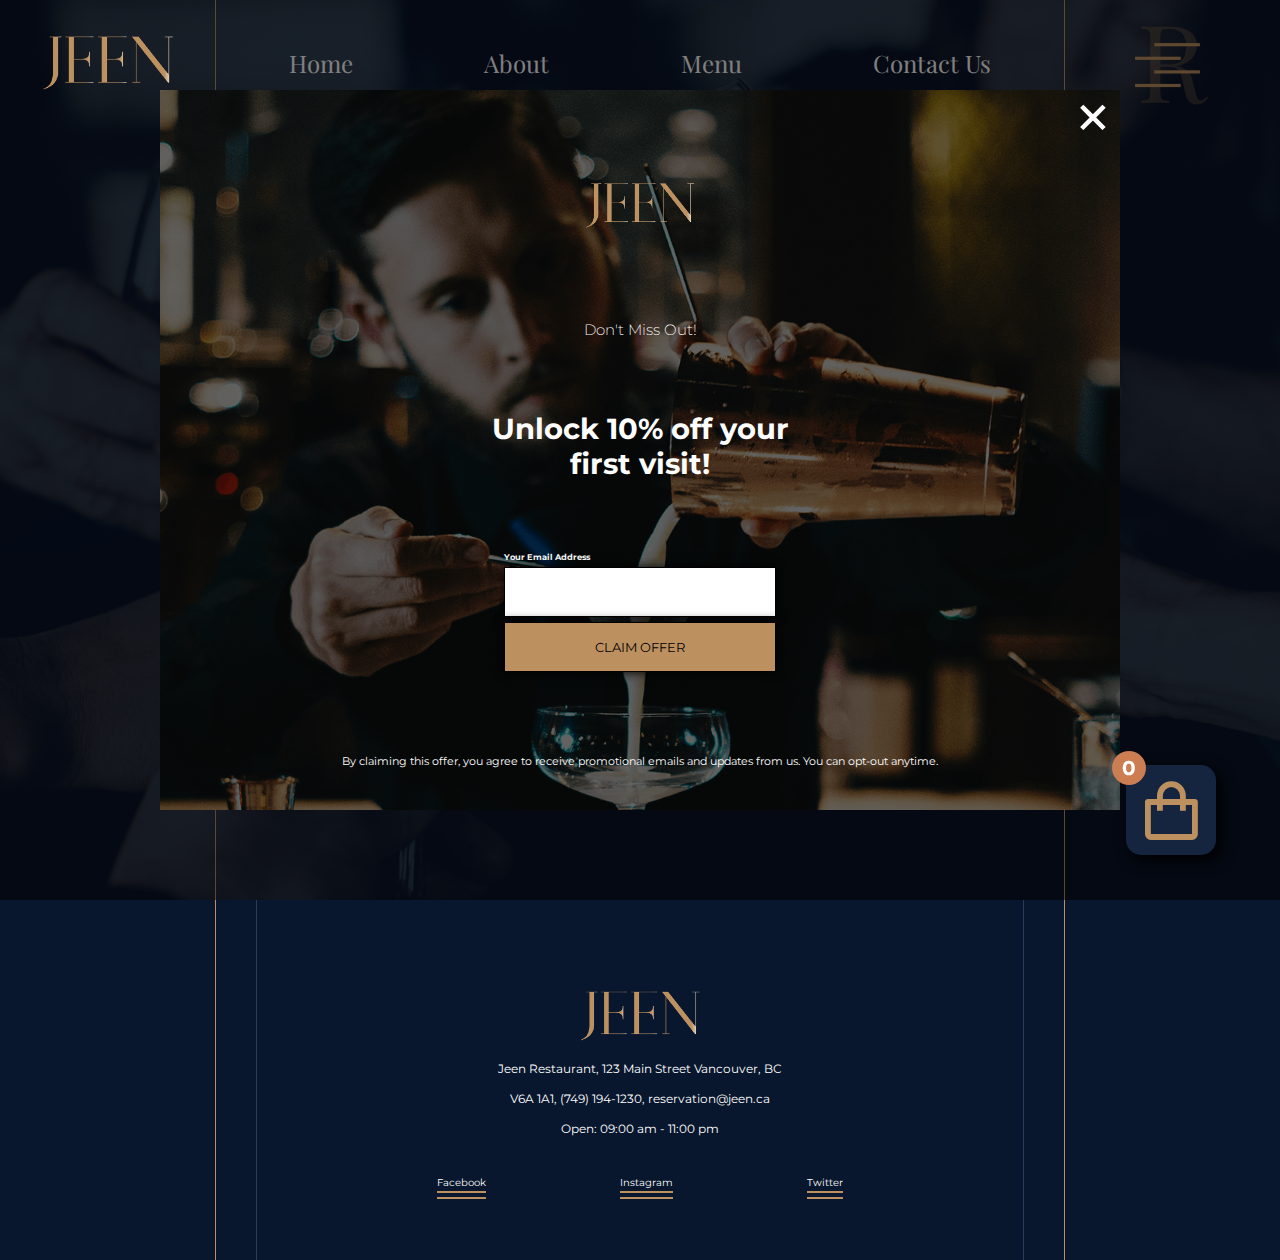
<file: index.html>
<!DOCTYPE html>
<html lang="en">
<head>
    <meta charset="UTF-8">
    <meta name="viewport" content="width=device-width, initial-scale=1.0">
    <title>JEEN</title>
    <link rel="icon" type="image/x-icon" href="./images/JEEN_favicon.png">
    <link rel="stylesheet" href="./style.css">
    <link href='https://unpkg.com/boxicons@2.1.4/css/boxicons.min.css' rel='stylesheet'>
</head>
<body>
    <!-- Neal Aquino -->

    <div class="newsletter">
        <div class="container">
            <div class="exit-button">
                <i class='bx bx-x'></i>
            </div>
            <div class="newsletter-container">
                <img src="./images/Jeen-Logo.png" alt="">
                <h2>Don't Miss Out!</h2>
                <h1>Unlock 10% off your first visit!</h1>
                <form class="offer" action="">
                    <h5>Your Email Address</h5>
                    <input i type="text">
                    <input value="CLAIM OFFER" type="submit" class="submit">
                </form>
            </div>
            <div class="newsletter-footer">
                <p>By claiming this offer, you agree to receive promotional emails and updates from us. You can opt-out anytime.</p>
            </div>
        </div>
    </div>

    <div class="sidebar">
        <div class="exit">
            <i class='bx bx-x sidebar-exit'></i>
        </div>
        <div class="sidebar-container">
            <h1>Reservation</h1>
            <div class="forms">
                <div class="form-field">
                    <h3>Name:</h3>
                    <input placeholder="Your Name" type="text">
                </div>
                <div class="form-field">
                    <h3>Email:</h3>
                    <input placeholder="Your Email" type="text">
                </div>
                <div class="form-field">
                    <h3>Phone #:</h3>
                    <input placeholder="Your Phone #" type="text">
                </div>
                <div class="form-field">
                    <h3>Date:</h3>
                    <input type="date">
                </div>
                <div class="form-field">
                    <h3>Time:</h3>
                    <input type="time">
                </div>
                <div class="form-field">
                    <h3>Party Size:</h3>
                    <select name="" id="">
                        <option value="1">1 Person</option>
                        <option value="2">2 Person</option>
                        <option value="3">3 Person</option>
                        <option value="4">4 Person</option>
                        <option value="5">5 Person</option>
                        <option value="6">6 Person</option>
                        <option value="6+">6+ Person</option>
                    </select>
                </div>
            </div>
            <input id="submit" type="submit">
        </div>
    </div>

    <p class="item-count" id="itemCount"></p>
    <a href="./checkout.html" class="shopping-bag"><i class='bx bx-shopping-bag'></i></a>

    <header>
        <nav>
            <div class="nav-bar">
                <div id="logo">
                    <img src="./images/Jeen-Logo.png" alt="">
                </div>
                <div class="menu">
                    <ul class="menu-list">      
                        <li>
                            <a href="./index.html" class="nav-links">Home</a>
                        </li>
                        <li>
                            <a href="./about.html" class="nav-links">About</a>
                        </li>
                        <li>
                            <a href="./menu.html" class="nav-links">Menu</a>
                        </li>
                        <li>
                            <a href="./contactus.html" class="nav-links">Contact Us</a>
                        </li>
                    </ul>
                </div>
                <div class="menu-burger">
                    <h1 class="the-r">R</h1>
                    <div id="burger">
                        <div class="lines"></div>
                        <div class="lines"></div>
                        <div class="lines"></div>
                        <div class="lines"></div>
                    </div>
                </div>
            </div>
        </nav>
        <div class="heading">
            <div class="heading-text">
                <h2>Welcome To Your New Favorite Spot</h2>
                <h1>JEEN BISTRO</h1>
                <h3>Where Elegance Meets Culinary Excellence</h3>
            </div>
        </div>
        <div class="box-lines">
            <div class="container-lines"></div>
            <div class="container-lines"></div>
        </div>
    </header>
    <footer>
        <div class="footer-text">
            <div class="image">
                <img src="./images/Jeen-Logo.png" alt="">
            </div>

            <div class="texts">
                <h2>Jeen Restaurant, 123 Main Street Vancouver, BC</h2>
                <h2>V6A 1A1, (749) 194-1230, reservation@jeen.ca</h2>
                <h2>Open: 09:00 am - 11:00 pm</h2>
            </div>
            <ul class="footer-lists">
                <li>
                    <a href="#" class="lists">Facebook</a>
                </li>
                <li>
                    <a href="#" class="lists">Instagram</a>
                </li>
                <li>
                    <a href="#" class="lists">Twitter</a>
                </li>
            </ul>
        </div>

        <div class="box-lines">
            <div class="container-lines"></div>
            <div class="container-lines"></div>
        </div>
    </footer>

    <script type="module" src="./js/main.js"></script>
    <script>
        const newsletter = document.querySelector(".newsletter"),
              button = document.querySelector(".bx-x"),
              offer = document.querySelector(".offer");

        offer.addEventListener("click", (event) => {
            event.preventDefault();
            newsletter.classList.toggle("close");
        })

        button.addEventListener("click", () => {
            newsletter.classList.toggle("close");
        })

        const exitButton = document.querySelector(".sidebar-exit"),
              openButton = document.querySelector("#burger"),
              sidebar = document.querySelector(".sidebar");

        exitButton.addEventListener("click", () => {
            sidebar.classList.remove("open");
            sidebar.classList.toggle("close");
        })

        openButton.addEventListener("click", () => {
            sidebar.classList.remove("close");
            sidebar.classList.toggle("open");
        })

    </script>

</body>
</html>
</file>
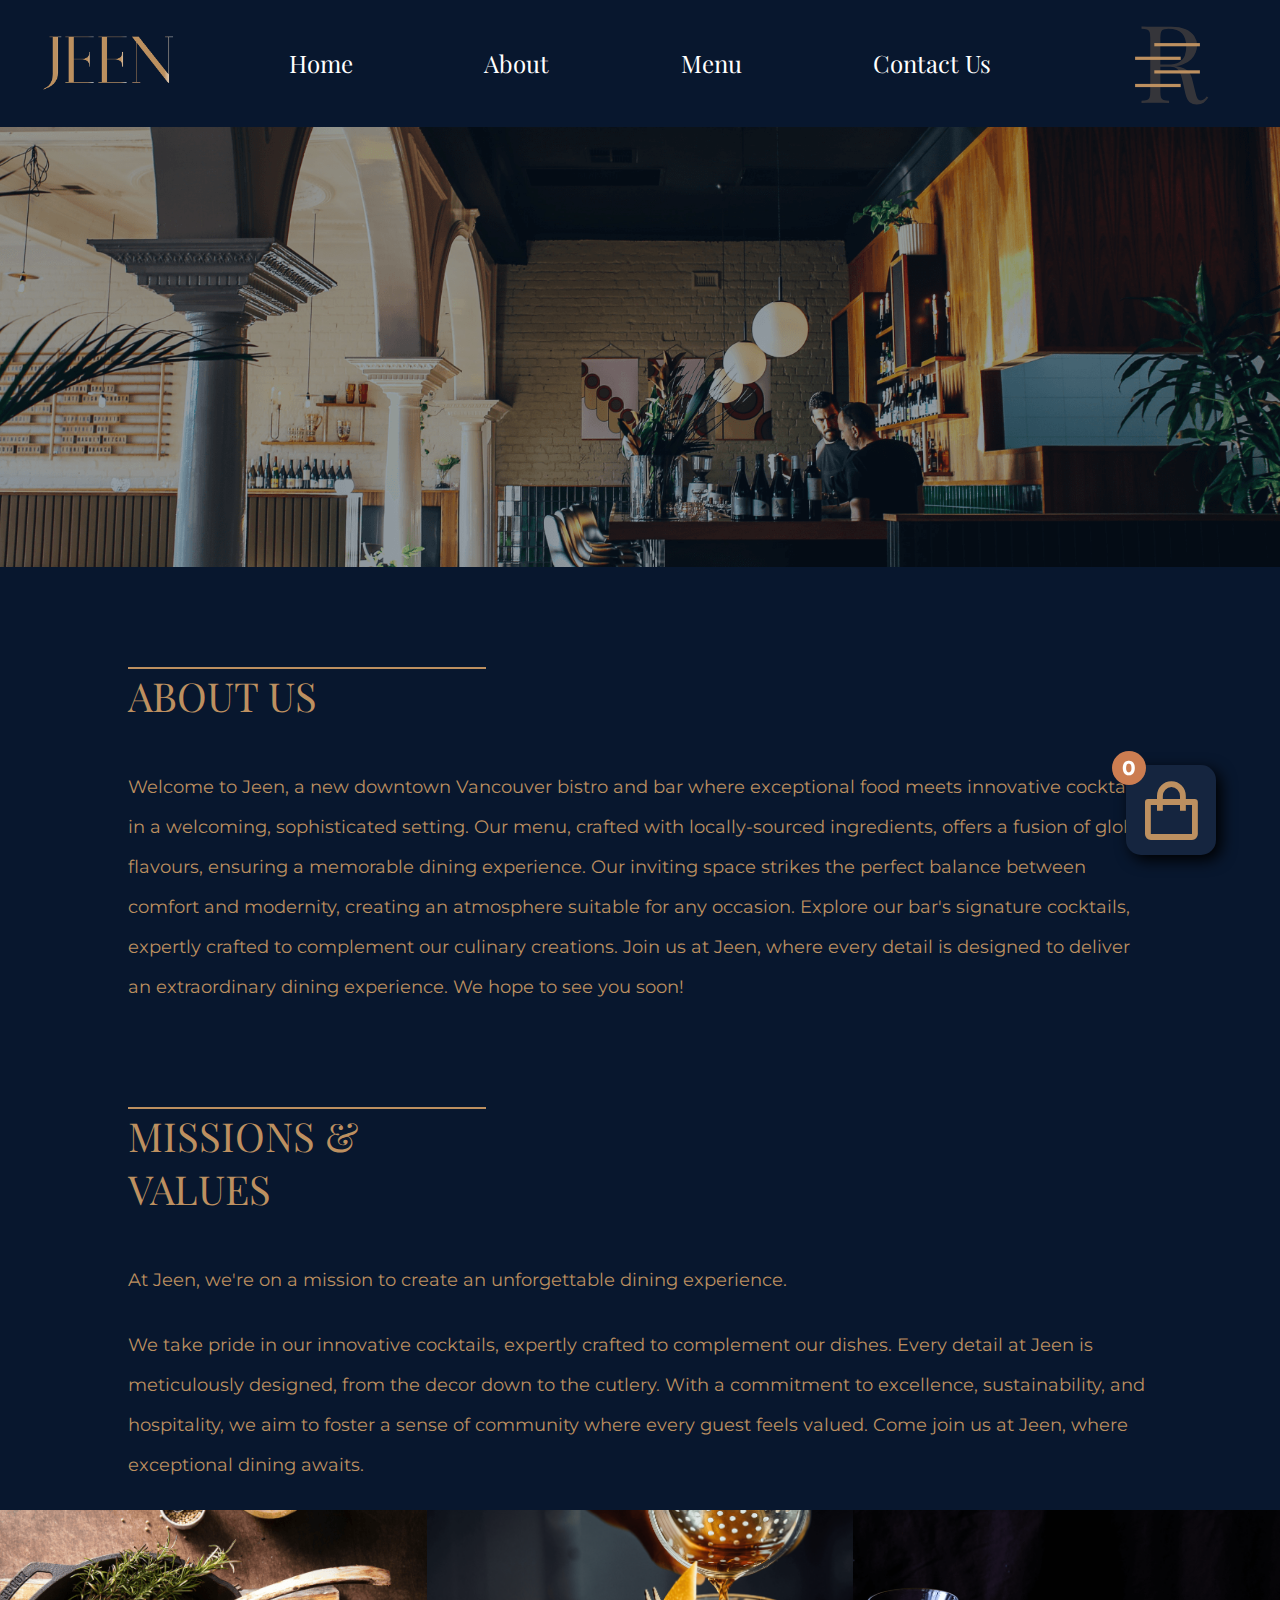
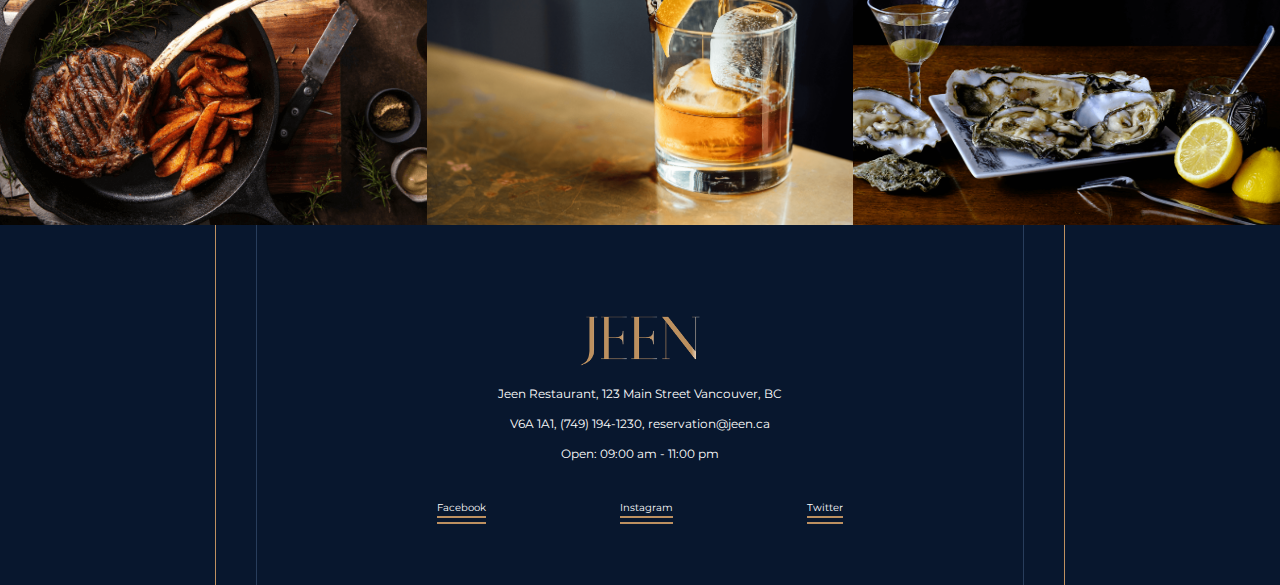
<file: about.html>
<!DOCTYPE html>
<html lang="en">
<head>
    <meta charset="UTF-8">
    <meta name="viewport" content="width=device-width, initial-scale=1.0">
    <title>JEEN</title>
    <link rel="icon" type="image/x-icon" href="./images/JEEN_favicon.png">
    <link rel="stylesheet" href="./about.css">
    <link href='https://unpkg.com/boxicons@2.1.4/css/boxicons.min.css' rel='stylesheet'>
</head>
<body>
    <!-- Neal Aquino -->

    <div class="sidebar">
        <div class="exit">
            <i class='bx bx-x sidebar-exit'></i>
        </div>
        <div class="sidebar-container">
            <h1>Reservation</h1>
            <div class="forms">
                <div class="form-field">
                    <h3>Name:</h3>
                    <input placeholder="Your Name" type="text">
                </div>
                <div class="form-field">
                    <h3>Email:</h3>
                    <input placeholder="Your Email" type="text">
                </div>
                <div class="form-field">
                    <h3>Phone #:</h3>
                    <input placeholder="Your Phone #" type="text">
                </div>
                <div class="form-field">
                    <h3>Date:</h3>
                    <input type="date">
                </div>
                <div class="form-field">
                    <h3>Time:</h3>
                    <input type="time">
                </div>
                <div class="form-field">
                    <h3>Party Size:</h3>
                    <select name="" id="">
                        <option value="1">1 Person</option>
                        <option value="2">2 Person</option>
                        <option value="3">3 Person</option>
                        <option value="4">4 Person</option>
                        <option value="5">5 Person</option>
                        <option value="6">6 Person</option>
                        <option value="6+">6+ Person</option>
                    </select>
                </div>
            </div>
            <input id="submit" type="submit">
        </div>
    </div>

    <p class="item-count" id="itemCount"></p>
    <a href="./checkout.html" class="shopping-bag"><i class='bx bx-shopping-bag'></i></a>
    
    <header>
        <nav>
            <div class="nav-bar">
                <div id="logo">
                    <img src="./images/Jeen-Logo.png" alt="">
                </div>
                <div class="menu">
                    <ul class="menu-list">      
                        <li>
                            <a href="./index.html" class="nav-links">Home</a>
                        </li>
                        <li>
                            <a href="./about.html" class="nav-links">About</a>
                        </li>
                        <li>
                            <a href="./menu.html" class="nav-links">Menu</a>
                        </li>
                        <li>
                            <a href="./contactus.html" class="nav-links">Contact Us</a>
                        </li>
                    </ul>
                </div>
                <div class="menu-burger">
                    <h1 class="the-r">R</h1>
                    <div id="burger">
                        <div class="lines"></div>
                        <div class="lines"></div>
                        <div class="lines"></div>
                        <div class="lines"></div>
                    </div>
                </div>
            </div>
        </nav>
        <div class="header-container">
            <div class="cover">
            </div>
        </div>
    </header>

    <section>
        <div class="section-texts">
            <div class="container-header">
                <div class="header-text">
                    <h1>ABOUT US</h1>
                </div>
            </div>
            <div class="container-text">
                <div class="texts">
                    <p>Welcome to Jeen, a new downtown Vancouver bistro and bar where exceptional food meets innovative cocktails in a welcoming, sophisticated setting. Our menu, crafted with locally-sourced ingredients, offers a fusion of global flavours, ensuring a memorable dining experience. Our inviting space strikes the perfect balance between comfort and modernity, creating an atmosphere suitable for any occasion. Explore our bar's signature cocktails, expertly crafted to complement our culinary creations. Join us at Jeen, where every detail is designed to deliver an extraordinary dining experience. We hope to see you soon!</p>
                </div>
            </div>
        </div>
        <div class="section-texts">
            <div class="container-header">
                <div class="header-text">
                    <h1>MISSIONS & VALUES</h1>
                </div>
            </div>
            <div class="container-text">
                <div class="texts">
                    <p>At Jeen, we're on a mission to create an unforgettable dining experience.</p>
                    <p>We take pride in our innovative cocktails, expertly crafted to complement our dishes. Every detail at Jeen is meticulously designed, from the decor down to the cutlery. With a commitment to excellence, sustainability, and hospitality, we aim to foster a sense of community where every guest feels valued. Come join us at Jeen, where exceptional dining awaits.</p>
                </div>
            </div>
        </div>

        <div class="section-photos">
            <div class="photos"></div>
            <div class="photos"></div>
            <div class="photos"></div>
        </div>
    </section>

    <footer>
        <div class="footer-text">
            <div class="image">
                <img src="./images/Jeen-Logo.png" alt="">
            </div>

            <div class="texts">
                <h2>Jeen Restaurant, 123 Main Street Vancouver, BC</h2>
                <h2>V6A 1A1, (749) 194-1230, reservation@jeen.ca</h2>
                <h2>Open: 09:00 am - 11:00 pm</h2>
            </div>
            <ul class="footer-lists">
                <li>
                    <a href="#" class="lists">Facebook</a>
                </li>
                <li>
                    <a href="#" class="lists">Instagram</a>
                </li>
                <li>
                    <a href="#" class="lists">Twitter</a>
                </li>
            </ul>
        </div>

        <div class="box-lines">
            <div class="container-lines"></div>
            <div class="container-lines"></div>
        </div>
    </footer>

    <script type="module" src="./js/main.js"></script>
    <script>
        const exitButton = document.querySelector(".sidebar-exit"),
              openButton = document.querySelector("#burger"),
              sidebar = document.querySelector(".sidebar");

        exitButton.addEventListener("click", () => {
            sidebar.classList.remove("open");
            sidebar.classList.toggle("close");
        })

        openButton.addEventListener("click", () => {
            sidebar.classList.remove("close");
            sidebar.classList.toggle("open");
        })

    </script>
</body>
</html>
</file>
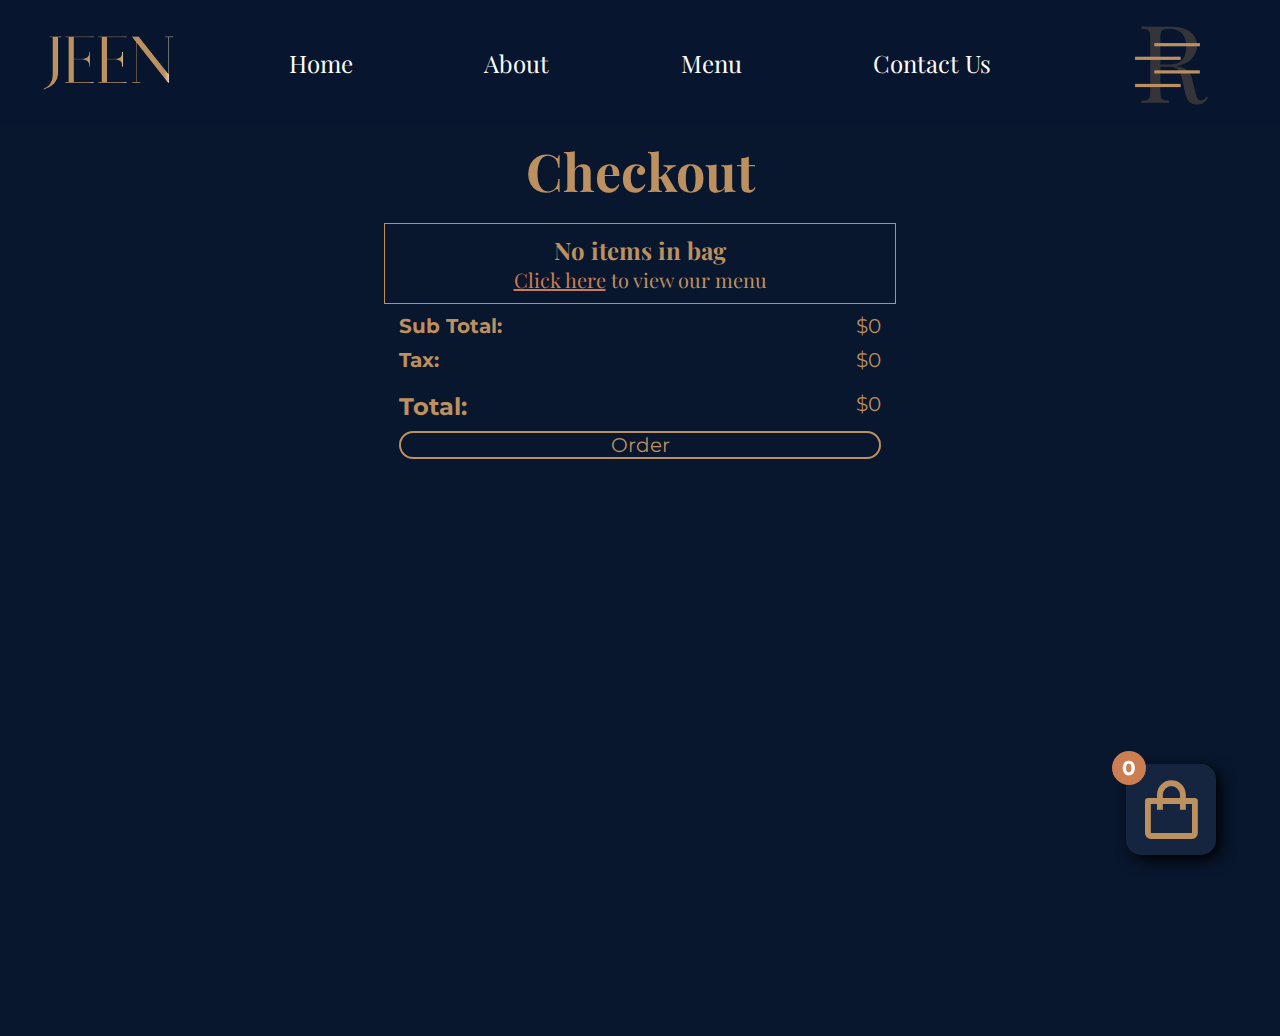
<file: checkout.html>
<!DOCTYPE html>
<html lang="en">
<head>
    <meta charset="UTF-8">
    <meta name="viewport" content="width=device-width, initial-scale=1.0">
    <title>JEEN</title>
    <link rel="icon" type="image/x-icon" href="./images/JEEN_favicon.png">
    <link rel="stylesheet" href="./checkout.css">
    <link href='https://unpkg.com/boxicons@2.1.4/css/boxicons.min.css' rel='stylesheet'>
</head>
<body>
    <!-- Josel Canlas -->

    <div class="sidebar">
        <div class="exit">
            <i class='bx bx-x sidebar-exit'></i>
        </div>
        <div class="sidebar-container">
            <h1>Reservation</h1>
            <div class="forms">
                <div class="form-field">
                    <h3>Name:</h3>
                    <input placeholder="Your Name" type="text">
                </div>
                <div class="form-field">
                    <h3>Email:</h3>
                    <input placeholder="Your Email" type="text">
                </div>
                <div class="form-field">
                    <h3>Phone #:</h3>
                    <input placeholder="Your Phone #" type="text">
                </div>
                <div class="form-field">
                    <h3>Date:</h3>
                    <input type="date">
                </div>
                <div class="form-field">
                    <h3>Time:</h3>
                    <input type="time">
                </div>
                <div class="form-field">
                    <h3>Party Size:</h3>
                    <select name="" id="">
                        <option value="1">1 Person</option>
                        <option value="2">2 Person</option>
                        <option value="3">3 Person</option>
                        <option value="4">4 Person</option>
                        <option value="5">5 Person</option>
                        <option value="6">6 Person</option>
                        <option value="6+">6+ Person</option>
                    </select>
                </div>
            </div>
            <input id="submit" type="submit">
        </div>
    </div>

    <p class="item-count" id="itemCount"></p>
    <a href="./checkout.html" class="shopping-bag"><i class='bx bx-shopping-bag'></i></a>
    
    <header>
        <nav>
            <div class="nav-bar">
                <div id="logo">
                    <img src="./images/Jeen-Logo.png" alt="">
                </div>
                <div class="menu">
                    <ul class="menu-list">      
                        <li>
                            <a href="./index.html" class="nav-links">Home</a>
                        </li>
                        <li>
                            <a href="./about.html" class="nav-links">About</a>
                        </li>
                        <li>
                            <a href="./menu.html" class="nav-links">Menu</a>
                        </li>
                        <li>
                            <a href="./contactus.html" class="nav-links">Contact Us</a>
                        </li>
                    </ul>
                </div>
                <div class="menu-burger">
                    <h1 class="the-r">R</h1>
                    <div id="burger">
                        <div class="lines"></div>
                        <div class="lines"></div>
                        <div class="lines"></div>
                        <div class="lines"></div>
                    </div>
                </div>
            </div>
        </nav>
    </header>
    <section>
        <h1>Checkout</h1>
        <div class="checkout-items" id="checkoutItems">
            
        </div>
        <div class="total-container">
            <div>
                <h4>Sub Total:</h4><p id="subTotalNum">$0</p>
            </div>
            <div>
                <h4>Tax:</h4><p id="taxNum">$0</p>
            </div>
            <div>
                <h3>Total:</h3><p id="totalNum">$0</p>
            </div>
            <a href="./thankyou.html" class="btn" id="orderBtn">Order</a>
        </div>
    </section>
    <script type="module" src="./js/checkout.js"></script>
    <script>
        const exitButton = document.querySelector(".sidebar-exit"),
              openButton = document.querySelector("#burger"),
              sidebar = document.querySelector(".sidebar");

        exitButton.addEventListener("click", () => {
            sidebar.classList.remove("open");
            sidebar.classList.toggle("close");
        })

        openButton.addEventListener("click", () => {
            sidebar.classList.remove("close");
            sidebar.classList.toggle("open");
        })
    </script>
</body>
</html>
</file>
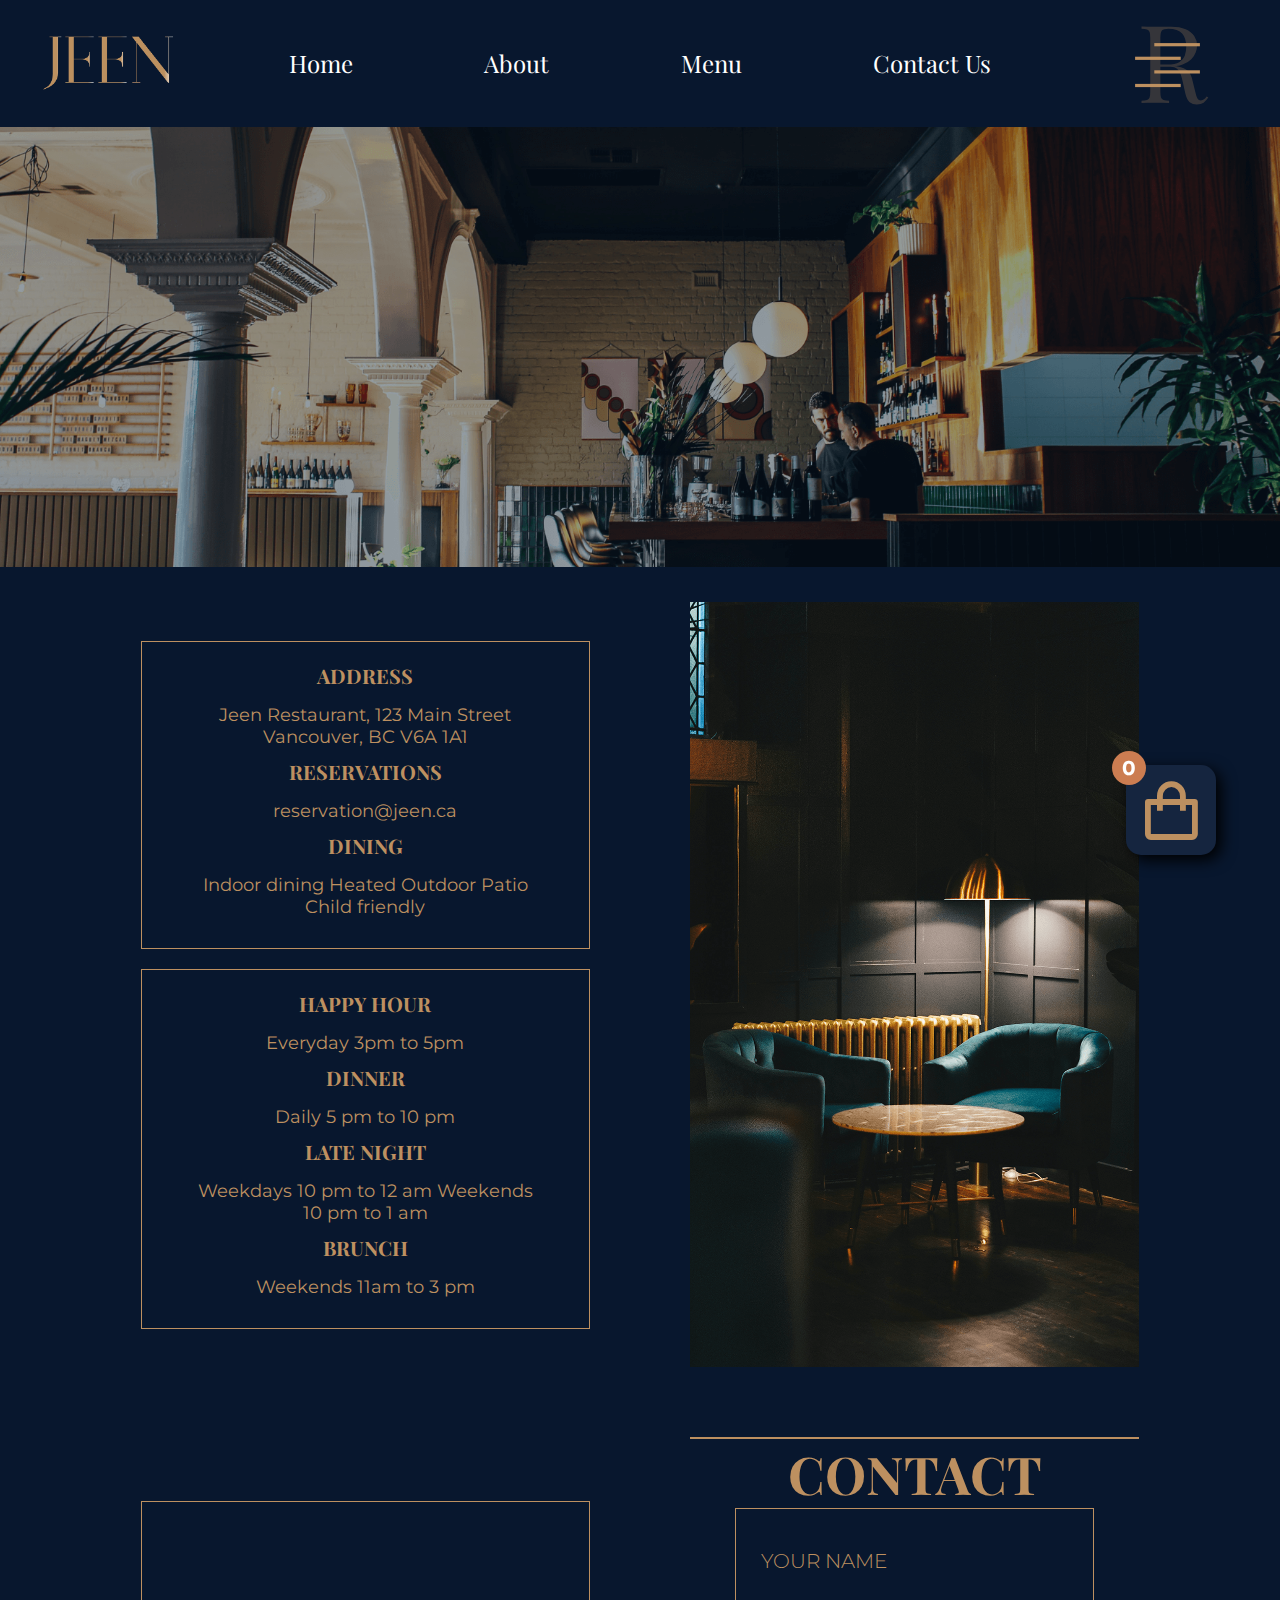
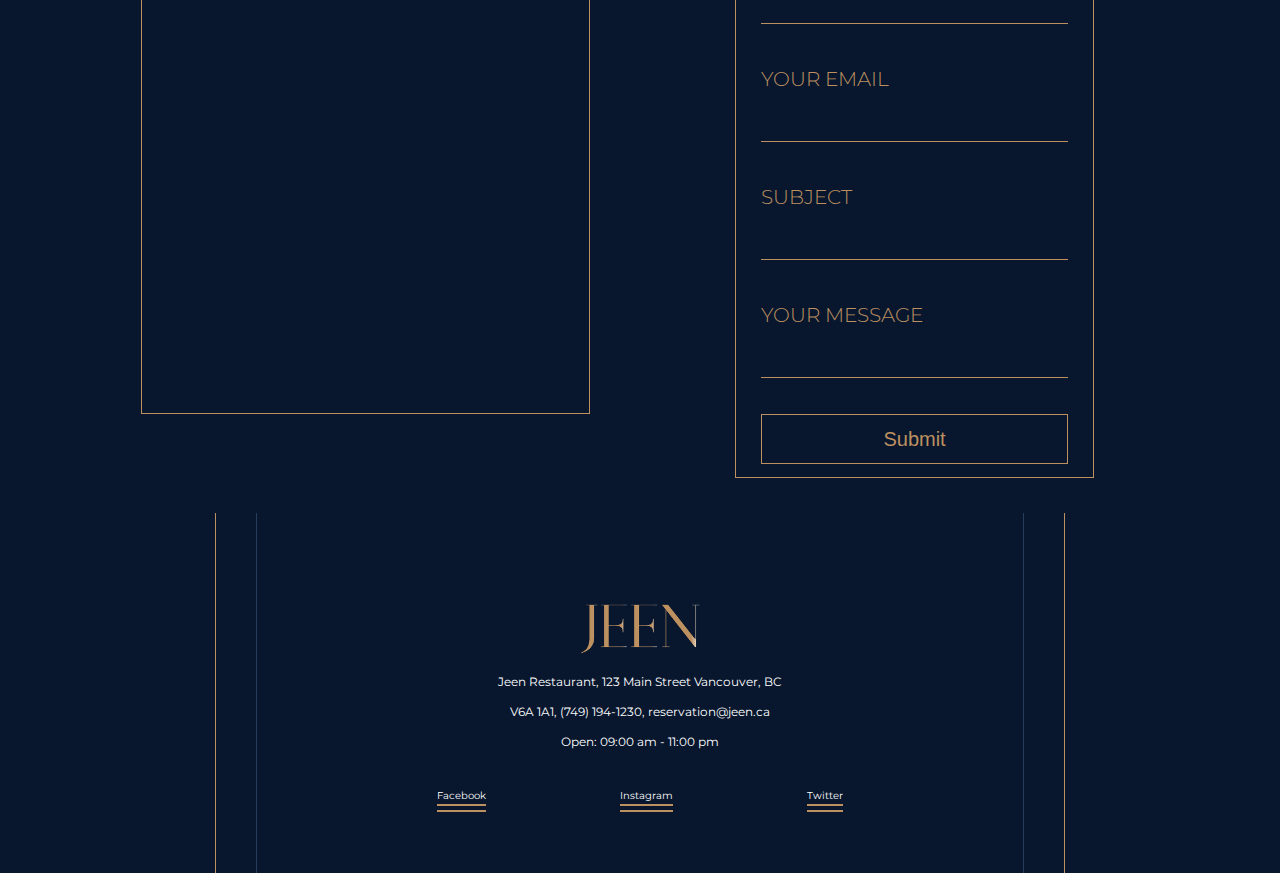
<file: contactus.html>
<!DOCTYPE html>
<html lang="en">
<head>
    <meta charset="UTF-8">
    <meta name="viewport" content="width=device-width, initial-scale=1.0">
    <title>JEEN</title>
    <link rel="icon" type="image/x-icon" href="./images/JEEN_favicon.png">
    <link rel="stylesheet" href="./contactus.css">
    <link href='https://unpkg.com/boxicons@2.1.4/css/boxicons.min.css' rel='stylesheet'>
</head>
<body>
    <!-- Neal Aquino -->

    <div class="sidebar">
        <div class="exit">
            <i class='bx bx-x sidebar-exit'></i>
        </div>
        <div class="sidebar-container">
            <h1>Reservation</h1>
            <div class="forms">
                <div class="form-field">
                    <h3>Name:</h3>
                    <input placeholder="Your Name" type="text">
                </div>
                <div class="form-field">
                    <h3>Email:</h3>
                    <input placeholder="Your Email" type="text">
                </div>
                <div class="form-field">
                    <h3>Phone #:</h3>
                    <input placeholder="Your Phone #" type="text">
                </div>
                <div class="form-field">
                    <h3>Date:</h3>
                    <input type="date">
                </div>
                <div class="form-field">
                    <h3>Time:</h3>
                    <input type="time">
                </div>
                <div class="form-field">
                    <h3>Party Size:</h3>
                    <select name="" id="">
                        <option value="1">1 Person</option>
                        <option value="2">2 Person</option>
                        <option value="3">3 Person</option>
                        <option value="4">4 Person</option>
                        <option value="5">5 Person</option>
                        <option value="6">6 Person</option>
                        <option value="6+">6+ Person</option>
                    </select>
                </div>
            </div>
            <input id="submit" type="submit">
        </div>
    </div>

    <p class="item-count" id="itemCount"></p>
    <a href="./checkout.html" class="shopping-bag"><i class='bx bx-shopping-bag'></i></a>
    
    <header>
        <nav>
            <div class="nav-bar">
                <div id="logo">
                    <img src="./images/Jeen-Logo.png" alt="">
                </div>
                <div class="menu">
                    <ul class="menu-list">      
                        <li>
                            <a href="./index.html" class="nav-links">Home</a>
                        </li>
                        <li>
                            <a href="./about.html" class="nav-links">About</a>
                        </li>
                        <li>
                            <a href="./menu.html" class="nav-links">Menu</a>
                        </li>
                        <li>
                            <a href="./contactus.html" class="nav-links">Contact Us</a>
                        </li>
                    </ul>
                </div>
                <div class="menu-burger">
                    <h1 class="the-r">R</h1>
                    <div id="burger">
                        <div class="lines"></div>
                        <div class="lines"></div>
                        <div class="lines"></div>
                        <div class="lines"></div>
                    </div>
                </div>
            </div>
        </nav>
        <div class="header-container">
            <div class="cover">
            </div>
        </div>
    </header>

    <section>
        <div class="section-1">
            <div class="containers">
                <div class="info">
                    <div class="infos">
                        <div class="boxes">
                            
                            <h3>ADDRESS</h3>
                            <p>Jeen Restaurant, 123 Main Street Vancouver, BC
                                V6A 1A1</p>
                        </div>
                        <div class="boxes">
                            <h3>RESERVATIONS</h3>
                            <p>reservation@jeen.ca</p>
                        </div>
                        <div class="boxes">
                            <h3>DINING</h3>
                            <p>Indoor dining
                                Heated Outdoor Patio
                                Child friendly</p>
                        </div>
                    </div>
                    <div class="infos">
                        <div class="boxes">
                            <h3>HAPPY HOUR</h3>
                            <p>Everyday 3pm to 5pm</p>
                        </div>
                        <div class="boxes">
                            <h3>DINNER</h3>
                            <p>Daily 5 pm to 10 pm</p>
                        </div>
                        <div class="boxes">
                            <h3>LATE NIGHT</h3>
                            <p>Weekdays 10 pm to 12 am
                                Weekends 10 pm to 1 am</p>
                        </div>
                        <div class="boxes">
                            <h3>BRUNCH</h3>
                            <p>
                                Weekends 11am to 3 pm</p>
                        </div>
                    </div>
                </div>
            </div>
            <div class="containers">
                <div class="background"></div>
            </div>
        </div>
        <div class="section-2">
            <div class="containers">
                <iframe src="https://www.google.com/maps/embed?pb=!1m18!1m12!1m3!1d5842.623936357213!2d-123.10103170754789!3d49.284106853331664!2m3!1f0!2f0!3f0!3m2!1i1024!2i768!4f13.1!3m3!1m2!1s0x5486717130bd25c5%3A0x23ac74c19ac998c0!2s123%20Main%20St!5e0!3m2!1sen!2sca!4v1708072365128!5m2!1sen!2sca" width="100%" height="80%" style="border: 1px solid #bd9060;" allowfullscreen="" loading="lazy" referrerpolicy="no-referrer-when-downgrade"></iframe>
            </div>
            <div class="containers">
                <div class="contact-container">
                    <div class="contact">
                        <h1>CONTACT</h1>
                        <form action="">

                            <h2>YOUR NAME</h2>
                            <input type="text">
                            <h2>YOUR EMAIL</h2>
                            <input type="text">
                            <h2>SUBJECT</h2>
                            <input type="text">
                            <h2>YOUR MESSAGE</h2>
                            <input type="text">
                            <input value="Submit" id="submit" type="submit">

                        </form>
                    </div>
                </div>
            </div>
        </div>
    </section>

    <footer>
        <div class="footer-text">
            <div class="image">
                <img src="./images/Jeen-Logo.png" alt="">
            </div>

            <div class="texts">
                <h2>Jeen Restaurant, 123 Main Street Vancouver, BC</h2>
                <h2>V6A 1A1, (749) 194-1230, reservation@jeen.ca</h2>
                <h2>Open: 09:00 am - 11:00 pm</h2>
            </div>
            <ul class="footer-lists">
                <li>
                    <a href="#" class="lists">Facebook</a>
                </li>
                <li>
                    <a href="#" class="lists">Instagram</a>
                </li>
                <li>
                    <a href="#" class="lists">Twitter</a>
                </li>
            </ul>
        </div>

        <div class="box-lines">
            <div class="container-lines"></div>
            <div class="container-lines"></div>
        </div>
    </footer>

    <script type="module" src="./js/main.js"></script>
    <script>
        const exitButton = document.querySelector(".sidebar-exit"),
              openButton = document.querySelector("#burger"),
              sidebar = document.querySelector(".sidebar");

        exitButton.addEventListener("click", () => {
            sidebar.classList.remove("open");
            sidebar.classList.toggle("close");
        })

        openButton.addEventListener("click", () => {
            sidebar.classList.remove("close");
            sidebar.classList.toggle("open");
        })

    </script>
</body>
</html>
</file>
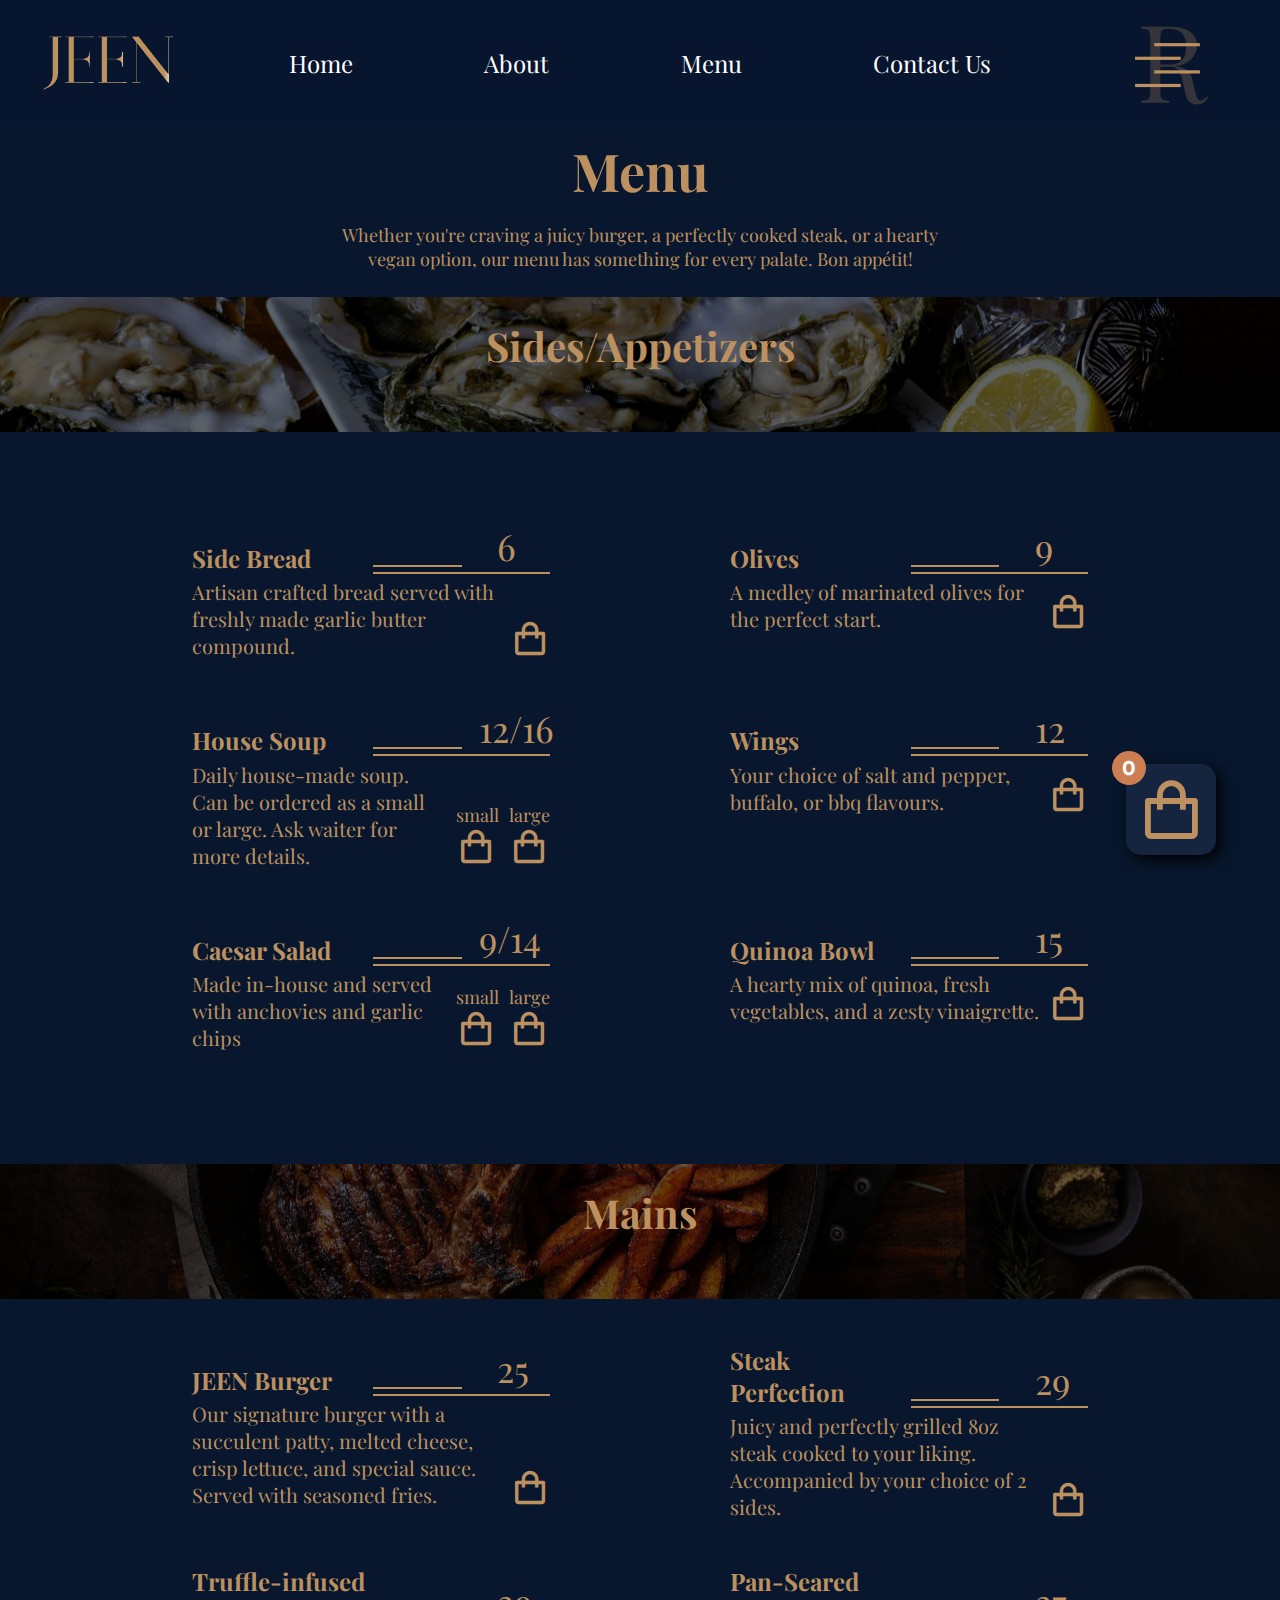
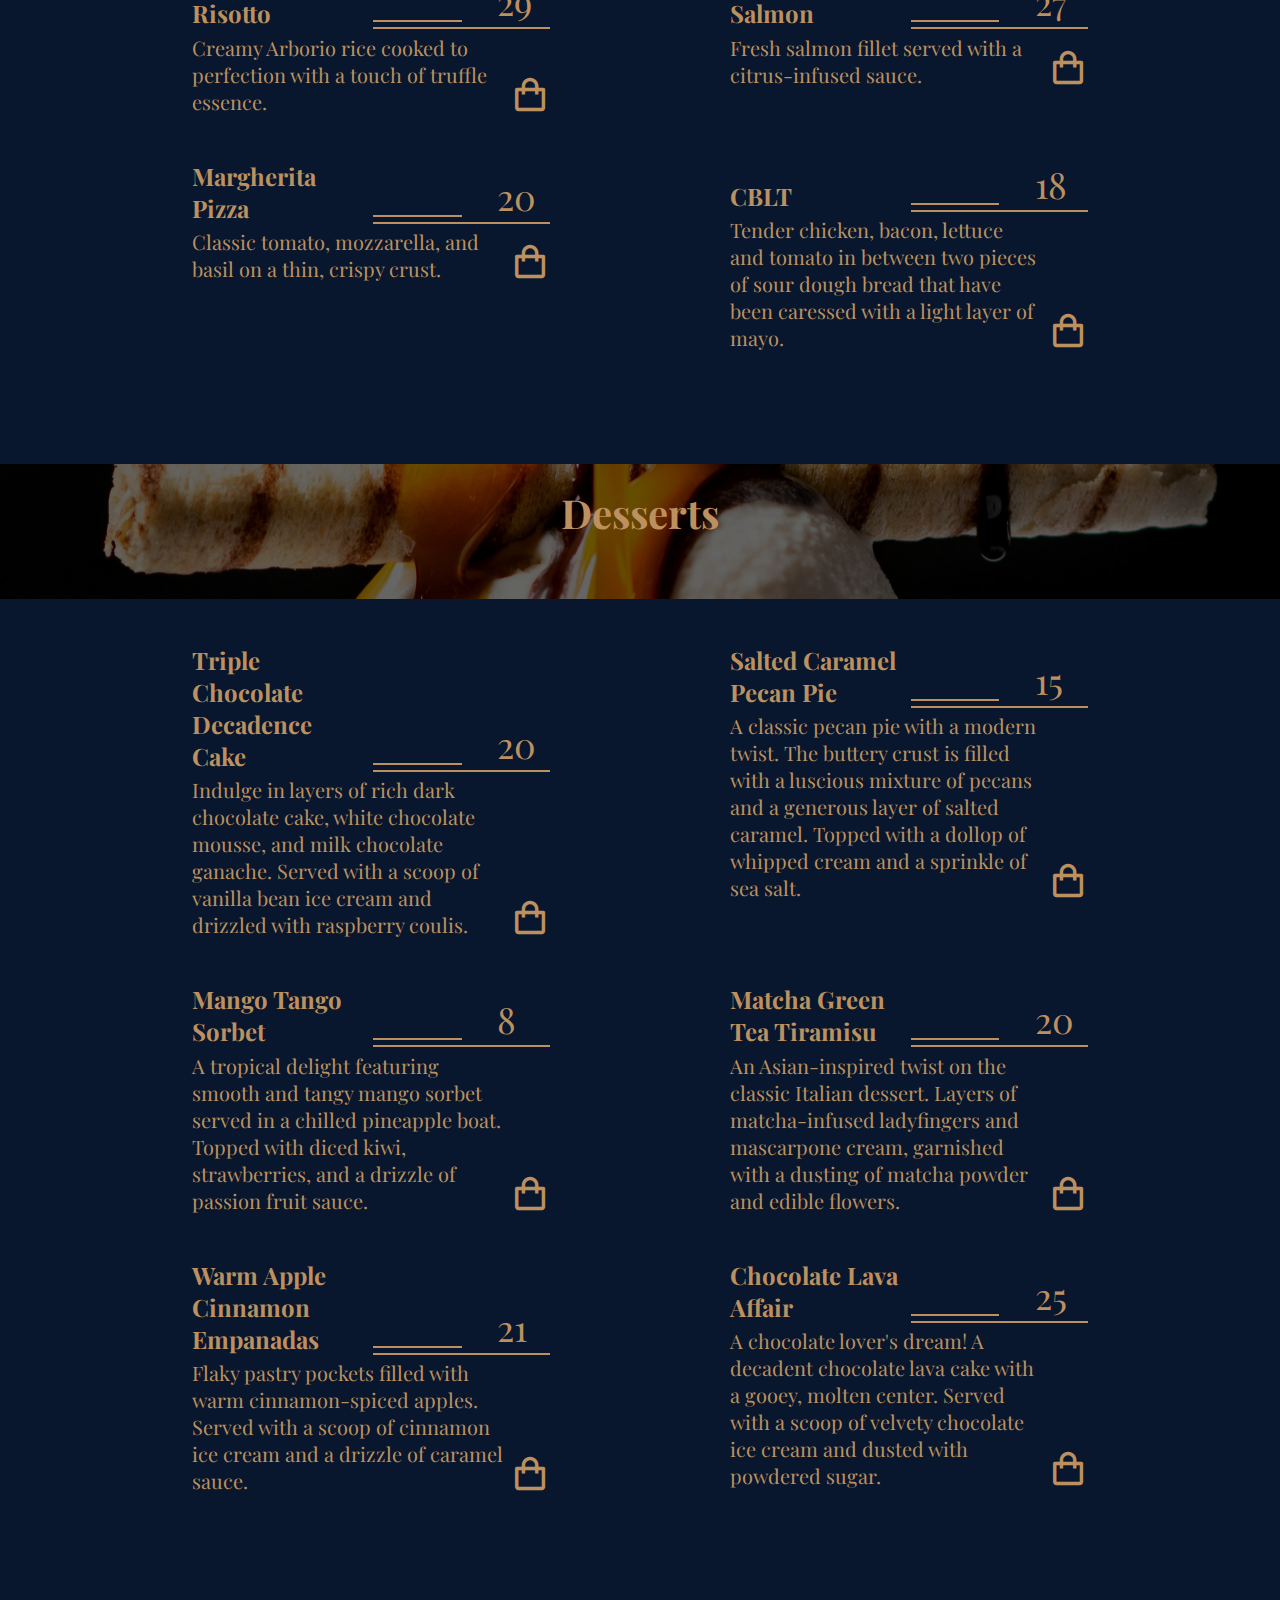
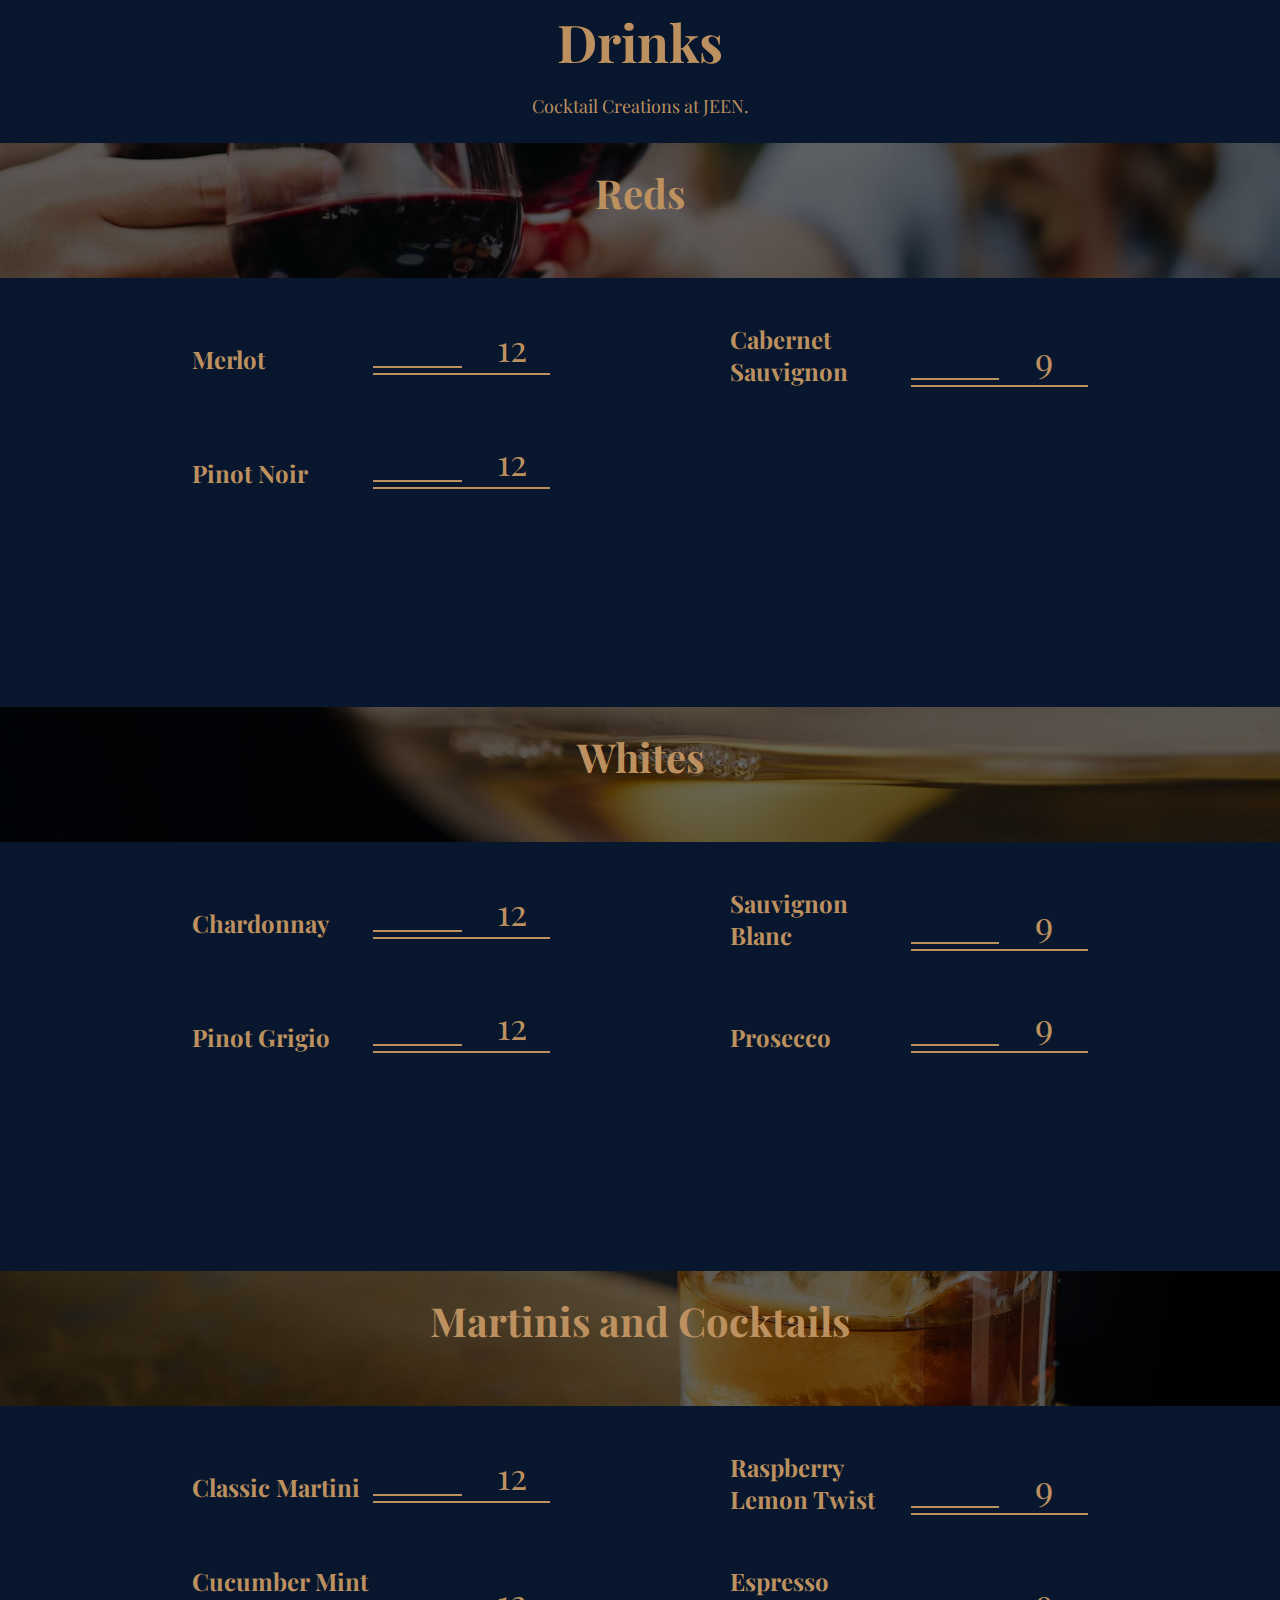
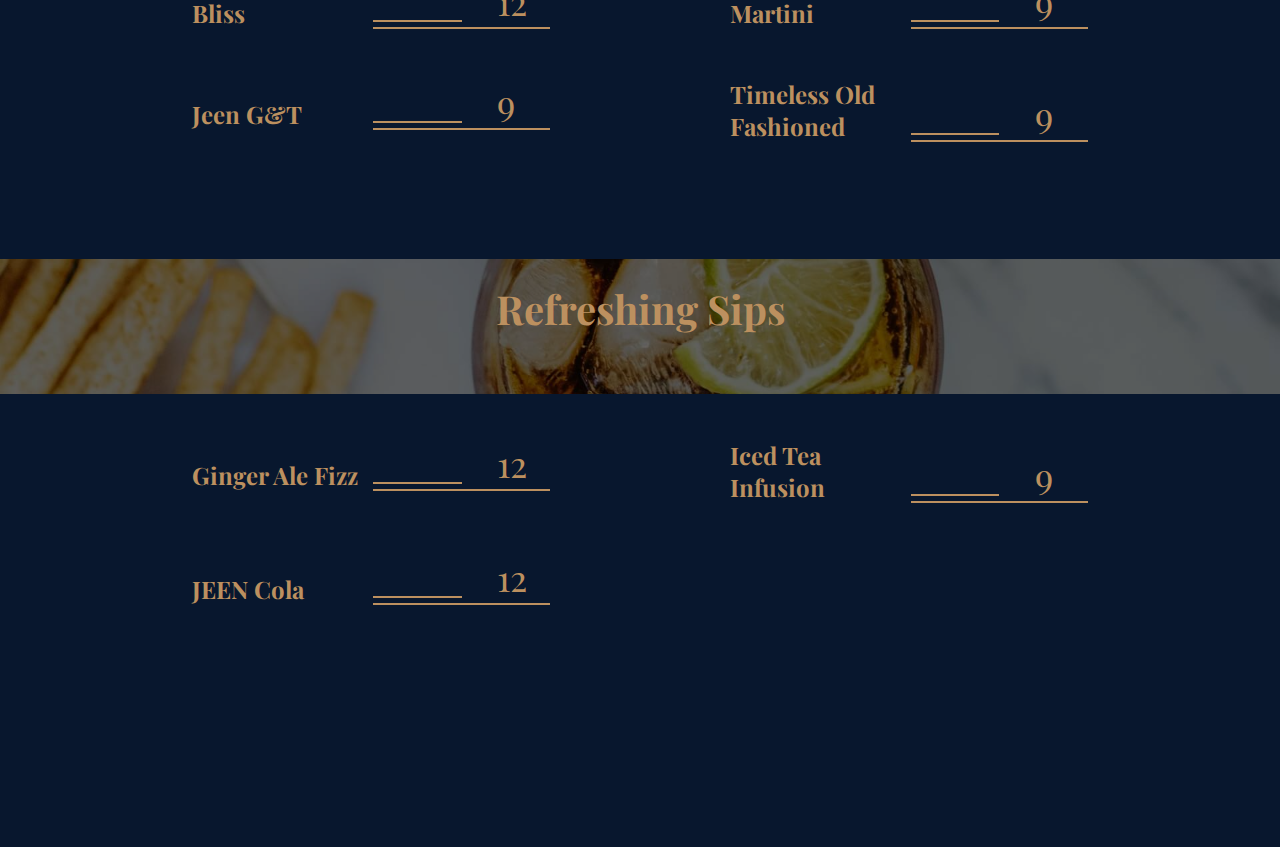
<file: menu.html>
<!DOCTYPE html>
<html lang="en">
<head>
    <meta charset="UTF-8">
    <meta name="viewport" content="width=device-width, initial-scale=1.0">
    <title>JEEN</title>
    <link rel="icon" type="image/x-icon" href="./images/JEEN_favicon.png">
    <link rel="stylesheet" href="./menu_style.css">
    <link href='https://unpkg.com/boxicons@2.1.4/css/boxicons.min.css' rel='stylesheet'>
</head>
<body>
    <!-- Josel Canlas -->

    <div class="sidebar">
        <div class="exit">
            <i class='bx bx-x sidebar-exit'></i>
        </div>
        <div class="sidebar-container">
            <h1>Reservation</h1>
            <div class="forms">
                <div class="form-field">
                    <h3>Name:</h3>
                    <input placeholder="Your Name" type="text">
                </div>
                <div class="form-field">
                    <h3>Email:</h3>
                    <input placeholder="Your Email" type="text">
                </div>
                <div class="form-field">
                    <h3>Phone #:</h3>
                    <input placeholder="Your Phone #" type="text">
                </div>
                <div class="form-field">
                    <h3>Date:</h3>
                    <input type="date">
                </div>
                <div class="form-field">
                    <h3>Time:</h3>
                    <input type="time">
                </div>
                <div class="form-field">
                    <h3>Party Size:</h3>
                    <select name="" id="">
                        <option value="1">1 Person</option>
                        <option value="2">2 Person</option>
                        <option value="3">3 Person</option>
                        <option value="4">4 Person</option>
                        <option value="5">5 Person</option>
                        <option value="6">6 Person</option>
                        <option value="6+">6+ Person</option>
                    </select>
                </div>
            </div>
            <input id="submit" type="submit">
        </div>
    </div>

    <p class="item-count" id="itemCount"></p>
    <a href="./checkout.html" class="shopping-bag"><i class='bx bx-shopping-bag'></i></a>
    
    <header>
        <nav>
            <div class="nav-bar">
                <div id="logo">
                    <img src="./images/Jeen-Logo.png" alt="">
                </div>
                <div class="menu">
                    <ul class="menu-list">      
                        <li>
                            <a href="./index.html" class="nav-links">Home</a>
                        </li>
                        <li>
                            <a href="./about.html" class="nav-links">About</a>
                        </li>
                        <li>
                            <a href="./menu.html" class="nav-links">Menu</a>
                        </li>
                        <li>
                            <a href="./contactus.html" class="nav-links">Contact Us</a>
                        </li>
                    </ul>
                </div>
                <div class="menu-burger">
                    <h1 class="the-r">R</h1>
                    <div id="burger">
                        <div class="lines"></div>
                        <div class="lines"></div>
                        <div class="lines"></div>
                        <div class="lines"></div>
                    </div>
                </div>
            </div>
        </nav>
    </header>

    <div id="menu"> 
        <h1>Menu</h1>
        <p class="menu-description">Whether you're craving a juicy burger, a perfectly cooked steak, or a hearty vegan option, our menu has something for every palate. Bon appétit!</p>
        
        <div class="sides"><h2>Sides/Appetizers</h2></div>
        
        <div class="item-container">
            <div class="item1">
                <div class="item-heading">
                    <h3>Side Bread</h3>
                    <div class="price-underline">
                        <p class="price">6</p>
                        <div class="price-line1"></div>
                        <div class="price-line2"></div>
                    </div>
                </div>
                <span class="description">
                    Artisan crafted bread served with freshly made garlic butter compound.
                    <i class='bx bx-shopping-bag add-btn' data-item="sideBread"></i>
                </span>
            </div>
            <div class="item2">
                <div class="item-heading">
                    <h3>Olives</h3>
                    <div class="price-underline">
                        <p class="price">9</p>
                        <div class="price-line1"></div>
                        <div class="price-line2"></div>
                    </div>
                </div>
                <span class="description">
                    A medley of marinated olives for the perfect start.
                    <i class='bx bx-shopping-bag add-btn' data-item="olives"></i>
                </span>
            </div>
            <div class="item1">
                <div class="item-heading">
                    <h3>House Soup</h3>
                    <div class="price-underline">
                        <p class="price2">12/16</p>
                        <div class="price-line1"></div>
                        <div class="price-line2"></div>
                    </div>
                </div>
                <span class="description">
                    Daily house-made soup. Can be ordered as a small or large. Ask waiter for more details.
                    <span class="small-large">
                        <span>
                            small
                            <i class='bx bx-shopping-bag add-btn' data-item="smallHouseSoup"></i>
                        </span>
                        <span>
                            large
                            <i class='bx bx-shopping-bag add-btn' data-item="largeHouseSoup"></i>
                        </span>
                    </span>
                </span>
            </div>
            <div class="item2">
                <div class="item-heading">
                    <h3>Wings</h3>
                    <div class="price-underline">
                        <p class="price">12</p>
                        <div class="price-line1"></div>
                        <div class="price-line2"></div>
                    </div>
                </div>
                <span class="description">
                    Your choice of salt and pepper, buffalo, or bbq flavours.
                    <i class='bx bx-shopping-bag add-btn' data-item="wings"></i>
                </span>
            </div>
            <div class="item1">
                <div class="item-heading">
                    <h3>Caesar Salad</h3>
                    <div class="price-underline">
                        <p class="price2">9/14</p>
                        <div class="price-line1"></div>
                        <div class="price-line2"></div>
                    </div>
                </div>
                <span class="description">
                    Made in-house and served with anchovies and garlic chips
                    <span class="small-large">
                        <span>
                            small
                            <i class='bx bx-shopping-bag add-btn' data-item="smallCaesarSalad"></i>
                        </span>
                        <span>
                            large
                            <i class='bx bx-shopping-bag add-btn' data-item="largeCaesarSalad"></i>
                        </span>
                    </span>
                </span>
            </div>
            <div class="item2">
                <div class="item-heading">
                    <h3>Quinoa Bowl</h3>
                    <div class="price-underline">
                        <p class="price">15</p>
                        <div class="price-line1"></div>
                        <div class="price-line2"></div>
                    </div>
                </div>
                <span class="description">
                    A hearty mix of quinoa, fresh vegetables, and a zesty vinaigrette.
                    <i class='bx bx-shopping-bag add-btn' data-item="quinoaBowl"></i>
                </span>
            </div>
        </div>

        <div class="mains"><h2>Mains</h2></div>

        <div class="item-container">
            <div class="item1">
                <div class="item-heading">
                    <h3>JEEN Burger</h3>
                    <div class="price-underline">
                        <p class="price">25</p>
                        <div class="price-line1"></div>
                        <div class="price-line2"></div>
                    </div>
                </div>
                <span class="description">
                    Our signature burger with a succulent patty, melted cheese, crisp lettuce, and special sauce. Served with seasoned fries.
                    <i class='bx bx-shopping-bag add-btn' data-item="jeenBurger"></i>
                </span>
            </div>
            <div class="item2">
                <div class="item-heading">
                    <h3>Steak Perfection</h3>
                    <div class="price-underline">
                        <p class="price">29</p>
                        <div class="price-line1"></div>
                        <div class="price-line2"></div>
                    </div>
                </div>
                <span class="description">
                    Juicy and perfectly grilled 8oz steak cooked to your liking. Accompanied by your choice of 2 sides.
                    <i class='bx bx-shopping-bag add-btn' data-item="steakPerfection"></i>
                </span>
            </div>
            <div class="item1">
                <div class="item-heading">
                    <h3>Truffle-infused Risotto</h3>
                    <div class="price-underline">
                        <p class="price">29</p>
                        <div class="price-line1"></div>
                        <div class="price-line2"></div>
                    </div>
                </div>
                <span class="description">
                    Creamy Arborio rice cooked to perfection with a touch of truffle essence.
                    <i class='bx bx-shopping-bag add-btn' data-item="truffleInfusedRisotto"></i>
                </span>
            </div>
            <div class="item2">
                <div class="item-heading">
                    <h3>Pan-Seared Salmon</h3>
                    <div class="price-underline">
                        <p class="price">27</p>
                        <div class="price-line1"></div>
                        <div class="price-line2"></div>
                    </div>
                </div>
                <span class="description">
                    Fresh salmon fillet served with a citrus-infused sauce.
                    <i class='bx bx-shopping-bag add-btn' data-item="panSearedSalmon"></i>
                </span>
            </div>
            <div class="item1">
                <div class="item-heading">
                    <h3>Margherita Pizza</h3>
                    <div class="price-underline">
                        <p class="price">20</p>
                        <div class="price-line1"></div>
                        <div class="price-line2"></div>
                    </div>
                </div>
                <span class="description">
                    Classic tomato, mozzarella, and basil on a thin, crispy crust.
                    <i class='bx bx-shopping-bag add-btn' data-item="margPizza"></i>
                </span>
            </div>
            <div class="item2">
                <div class="item-heading">
                    <h3>CBLT</h3>
                    <div class="price-underline">
                        <p class="price">18</p>
                        <div class="price-line1"></div>
                        <div class="price-line2"></div>
                    </div>
                </div>
                <span class="description">
                    Tender chicken, bacon, lettuce and tomato in between two pieces of sour dough bread that have been caressed with a light layer of mayo.
                    <i class='bx bx-shopping-bag add-btn' data-item="cBLT"></i>
                </span>
            </div>
        </div>

        <div class="desserts"><h2>Desserts</h2></div>

        <div class="item-container">
            <div class="item1">
                <div class="item-heading">
                    <h3>Triple Chocolate Decadence Cake</h3>
                    <div class="price-underline">
                        <p class="price">20</p>
                        <div class="price-line1"></div>
                        <div class="price-line2"></div>
                    </div>
                </div>
                <span class="description">
                    Indulge in layers of rich dark chocolate cake, white chocolate mousse, and milk chocolate ganache. Served with a scoop of vanilla bean ice cream and drizzled with raspberry coulis.
                    <i class='bx bx-shopping-bag add-btn' data-item="tripleChocolateDecadenceCake"></i>
                </span>
            </div>
            <div class="item2">
                <div class="item-heading">
                    <h3>Salted Caramel Pecan Pie</h3>
                    <div class="price-underline">
                        <p class="price">15</p>
                        <div class="price-line1"></div>
                        <div class="price-line2"></div>
                    </div>
                </div>
                <span class="description">
                    A classic pecan pie with a modern twist. The buttery crust is filled with a luscious mixture of pecans and a generous layer of salted caramel. Topped with a dollop of whipped cream and a sprinkle of sea salt.
                    <i class='bx bx-shopping-bag add-btn' data-item="saltedCaramelPecanPie"></i>
                </span>
            </div>
            <div class="item1">
                <div class="item-heading">
                    <h3>Mango Tango Sorbet</h3>
                    <div class="price-underline">
                        <p class="price">8</p>
                        <div class="price-line1"></div>
                        <div class="price-line2"></div>
                    </div>
                </div>
                <span class="description">
                    A tropical delight featuring smooth and tangy mango sorbet served in a chilled pineapple boat. Topped with diced kiwi, strawberries, and a drizzle of passion fruit sauce.
                    <i class='bx bx-shopping-bag add-btn' data-item="mangoTangoSorbet"></i>
                </span>
            </div>
            <div class="item2">
                <div class="item-heading">
                    <h3>Matcha Green Tea Tiramisu</h3>
                    <div class="price-underline">
                        <p class="price">20</p>
                        <div class="price-line1"></div>
                        <div class="price-line2"></div>
                    </div>
                </div>
                <span class="description">
                    An Asian-inspired twist on the classic Italian dessert. Layers of matcha-infused ladyfingers and mascarpone cream, garnished with a dusting of matcha powder and edible flowers.
                    <i class='bx bx-shopping-bag add-btn' data-item="matchaGreenTeaTirmisu"></i>
                </span>
            </div>
            <div class="item1">
                <div class="item-heading">
                    <h3>Warm Apple Cinnamon Empanadas</h3>
                    <div class="price-underline">
                        <p class="price">21</p>
                        <div class="price-line1"></div>
                        <div class="price-line2"></div>
                    </div>
                </div>
                <span class="description">
                    Flaky pastry pockets filled with warm cinnamon-spiced apples. Served with a scoop of cinnamon ice cream and a drizzle of caramel sauce.
                    <i class='bx bx-shopping-bag add-btn' data-item="warmAppleCinnamonEmpanadas"></i>
                </span>
            </div>
            <div class="item2">
                <div class="item-heading">
                    <h3>Chocolate Lava Affair</h3>
                    <div class="price-underline">
                        <p class="price">25</p>
                        <div class="price-line1"></div>
                        <div class="price-line2"></div>
                    </div>
                </div>
                <span class="description">
                    A chocolate lover's dream! A decadent chocolate lava cake with a gooey, molten center. Served with a scoop of velvety chocolate ice cream and dusted with powdered sugar.
                    <i class='bx bx-shopping-bag add-btn' data-item="chocolateLavaAffair"></i>
                </span>
            </div>
        </div>




        <h1>Drinks</h1>
        <p class="menu-description">Cocktail Creations at JEEN.</p>
        <div class="reds"><h2>Reds</h2></div>

        <div class="item-container drinks">
            <div class="item2">
                <div class="item-heading">
                    <h3>Merlot</h3>
                    <div class="price-underline">
                        <p class="price">12</p>
                        <div class="price-line1"></div>
                        <div class="price-line2"></div>
                    </div>
                </div>
            </div>
            <div class="item2">
                <div class="item-heading">
                    <h3>Cabernet Sauvignon</h3>
                    <div class="price-underline">
                        <p class="price">9</p>
                        <div class="price-line1"></div>
                        <div class="price-line2"></div>
                    </div>
                </div>
            </div>
            <div class="item2">
                <div class="item-heading">
                    <h3>Pinot Noir</h3>
                    <div class="price-underline">
                        <p class="price">12</p>
                        <div class="price-line1"></div>
                        <div class="price-line2"></div>
                    </div>
                </div>
            </div>
            <div class="item-none2">
                <div class="item-heading">
                    <h3>Olives</h3>
                    <div class="price-underline">
                        <p class="price">9</p>
                        <div class="price-line1"></div>
                        <div class="price-line2"></div>
                    </div>
                </div>
            </div>
            <div class="item-none1">
                <div class="item-heading">
                    <h3>Olives</h3>
                    <div class="price-underline">
                        <p class="price">9</p>
                        <div class="price-line1"></div>
                        <div class="price-line2"></div>
                    </div>
                </div>
            </div>
            <div class="item-none2">
                <div class="item-heading">
                    <h3>Olives</h3>
                    <div class="price-underline">
                        <p class="price">9</p>
                        <div class="price-line1"></div>
                        <div class="price-line2"></div>
                    </div>
                </div>
            </div>
        </div>

        <div class="whites"><h2>Whites</h2></div>
        <div class="item-container drinks">
            <div class="item2">
                <div class="item-heading">
                    <h3>Chardonnay</h3>
                    <div class="price-underline">
                        <p class="price">12</p>
                        <div class="price-line1"></div>
                        <div class="price-line2"></div>
                    </div>
                </div>
            </div>
            <div class="item2">
                <div class="item-heading">
                    <h3>Sauvignon Blanc</h3>
                    <div class="price-underline">
                        <p class="price">9</p>
                        <div class="price-line1"></div>
                        <div class="price-line2"></div>
                    </div>
                </div>
            </div>
            <div class="item2">
                <div class="item-heading">
                    <h3>Pinot Grigio</h3>
                    <div class="price-underline">
                        <p class="price">12</p>
                        <div class="price-line1"></div>
                        <div class="price-line2"></div>
                    </div>
                </div>
            </div>
            <div class="item2">
                <div class="item-heading">
                    <h3>Prosecco</h3>
                    <div class="price-underline">
                        <p class="price">9</p>
                        <div class="price-line1"></div>
                        <div class="price-line2"></div>
                    </div>
                </div>
            </div>
            <div class="item-none1">
                <div class="item-heading">
                    <h3>Olives</h3>
                    <div class="price-underline">
                        <p class="price">9</p>
                        <div class="price-line1"></div>
                        <div class="price-line2"></div>
                    </div>
                </div>
            </div>
            <div class="item-none2">
                <div class="item-heading">
                    <h3>Olives</h3>
                    <div class="price-underline">
                        <p class="price">9</p>
                        <div class="price-line1"></div>
                        <div class="price-line2"></div>
                    </div>
                </div>
            </div>
        </div>

        <div class="martinis-cocktails"><h2>Martinis and Cocktails</h2></div>
        <div class="item-container drinks">
            <div class="item2">
                <div class="item-heading">
                    <h3>Classic Martini</h3>
                    <div class="price-underline">
                        <p class="price">12</p>
                        <div class="price-line1"></div>
                        <div class="price-line2"></div>
                    </div>
                </div>
            </div>
            <div class="item2">
                <div class="item-heading">
                    <h3>Raspberry Lemon Twist</h3>
                    <div class="price-underline">
                        <p class="price">9</p>
                        <div class="price-line1"></div>
                        <div class="price-line2"></div>
                    </div>
                </div>
            </div>
            <div class="item2">
                <div class="item-heading">
                    <h3>Cucumber Mint Bliss</h3>
                    <div class="price-underline">
                        <p class="price">12</p>
                        <div class="price-line1"></div>
                        <div class="price-line2"></div>
                    </div>
                </div>
            </div>
            <div class="item2">
                <div class="item-heading">
                    <h3>Espresso Martini</h3>
                    <div class="price-underline">
                        <p class="price">9</p>
                        <div class="price-line1"></div>
                        <div class="price-line2"></div>
                    </div>
                </div>
            </div>
            <div class="item2">
                <div class="item-heading">
                    <h3>Jeen G&T</h3>
                    <div class="price-underline">
                        <p class="price">9</p>
                        <div class="price-line1"></div>
                        <div class="price-line2"></div>
                    </div>
                </div>
            </div>
            <div class="item2">
                <div class="item-heading">
                    <h3>Timeless Old Fashioned</h3>
                    <div class="price-underline">
                        <p class="price">9</p>
                        <div class="price-line1"></div>
                        <div class="price-line2"></div>
                    </div>
                </div>
            </div>
        </div>
        
        <div class="refreshing-sips"><h2>Refreshing Sips</h2></div>
        <div class="item-container drinks">
            <div class="item2">
                <div class="item-heading">
                    <h3>Ginger Ale Fizz</h3>
                    <div class="price-underline">
                        <p class="price">12</p>
                        <div class="price-line1"></div>
                        <div class="price-line2"></div>
                    </div>
                </div>
            </div>
            <div class="item2">
                <div class="item-heading">
                    <h3>Iced Tea Infusion</h3>
                    <div class="price-underline">
                        <p class="price">9</p>
                        <div class="price-line1"></div>
                        <div class="price-line2"></div>
                    </div>
                </div>
            </div>
            <div class="item2">
                <div class="item-heading">
                    <h3>JEEN Cola</h3>
                    <div class="price-underline">
                        <p class="price">12</p>
                        <div class="price-line1"></div>
                        <div class="price-line2"></div>
                    </div>
                </div>
            </div>
            <div class="item-none2">
                <div class="item-heading">
                    <h3>Espresso Martini</h3>
                    <div class="price-underline">
                        <p class="price">9</p>
                        <div class="price-line1"></div>
                        <div class="price-line2"></div>
                    </div>
                </div>
            </div>
            <div class="item-none1">
                <div class="item-heading">
                    <h3>Jeen G&T (Gin & Tonic)</h3>
                    <div class="price-underline">
                        <p class="price">9</p>
                        <div class="price-line1"></div>
                        <div class="price-line2"></div>
                    </div>
                </div>
            </div>
            <div class="item-none2">
                <div class="item-heading">
                    <h3>Timeless Old Fashioned</h3>
                    <div class="price-underline">
                        <p class="price">9</p>
                        <div class="price-line1"></div>
                        <div class="price-line2"></div>
                    </div>
                </div>
            </div>
        </div>
    </div>

    <script type="module" src="./js/main.js"></script>
    <script>
        const exitButton = document.querySelector(".sidebar-exit"),
              openButton = document.querySelector("#burger"),
              sidebar = document.querySelector(".sidebar");

        exitButton.addEventListener("click", () => {
            sidebar.classList.remove("open");
            sidebar.classList.toggle("close");
        })

        openButton.addEventListener("click", () => {
            sidebar.classList.remove("close");
            sidebar.classList.toggle("open");
        })
    </script>
</body>
</html>
</file>
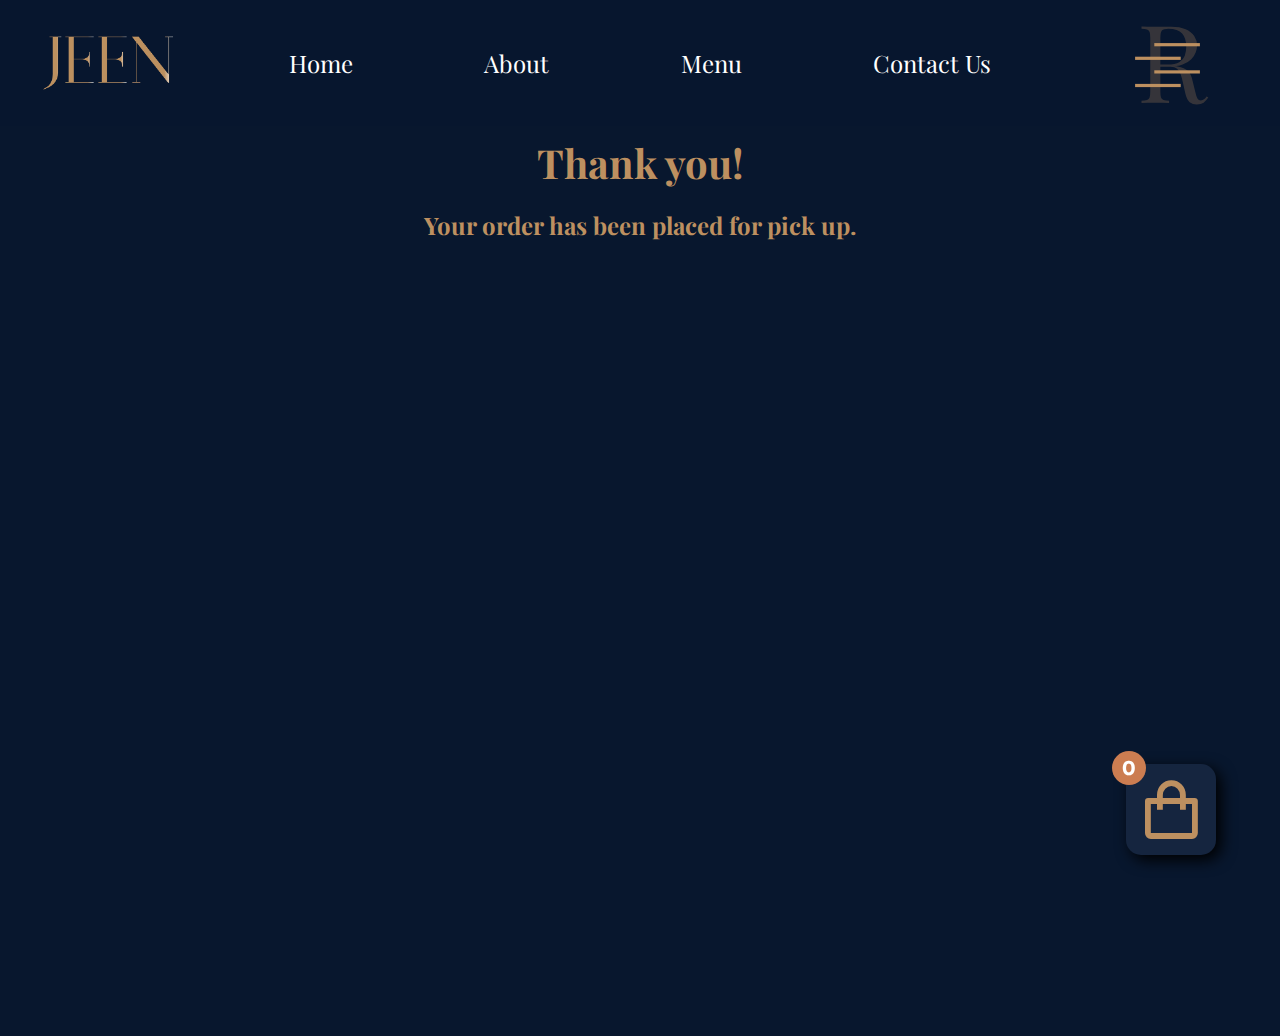
<file: thankyou.html>
<!DOCTYPE html>
<html lang="en">
<head>
    <meta charset="UTF-8">
    <meta name="viewport" content="width=device-width, initial-scale=1.0">
    <title>JEEN</title>
    <link rel="icon" type="image/x-icon" href="./images/JEEN_favicon.png">
    <link rel="stylesheet" href="./thankyou.css">
    <link href='https://unpkg.com/boxicons@2.1.4/css/boxicons.min.css' rel='stylesheet'>
</head>
<body>
    <!-- Josel Canlas -->

    <div class="sidebar">
        <div class="exit">
            <i class='bx bx-x sidebar-exit'></i>
        </div>
        <div class="sidebar-container">
            <h1>Reservation</h1>
            <div class="forms">
                <div class="form-field">
                    <h3>Name:</h3>
                    <input placeholder="Your Name" type="text">
                </div>
                <div class="form-field">
                    <h3>Email:</h3>
                    <input placeholder="Your Email" type="text">
                </div>
                <div class="form-field">
                    <h3>Phone #:</h3>
                    <input placeholder="Your Phone #" type="text">
                </div>
                <div class="form-field">
                    <h3>Date:</h3>
                    <input type="date">
                </div>
                <div class="form-field">
                    <h3>Time:</h3>
                    <input type="time">
                </div>
                <div class="form-field">
                    <h3>Party Size:</h3>
                    <select name="" id="">
                        <option value="1">1 Person</option>
                        <option value="2">2 Person</option>
                        <option value="3">3 Person</option>
                        <option value="4">4 Person</option>
                        <option value="5">5 Person</option>
                        <option value="6">6 Person</option>
                        <option value="6+">6+ Person</option>
                    </select>
                </div>
            </div>
            <input id="submit" type="submit">
        </div>
    </div>

    <p class="item-count" id="itemCount"></p>
    <a href="./checkout.html" class="shopping-bag"><i class='bx bx-shopping-bag'></i></a>
    
    <header>
        <nav>
            <div class="nav-bar">
                <div id="logo">
                    <img src="./images/Jeen-Logo.png" alt="">
                </div>
                <div class="menu">
                    <ul class="menu-list">      
                        <li>
                            <a href="./index.html" class="nav-links">Home</a>
                        </li>
                        <li>
                            <a href="./about.html" class="nav-links">About</a>
                        </li>
                        <li>
                            <a href="./menu.html" class="nav-links">Menu</a>
                        </li>
                        <li>
                            <a href="./contactus.html" class="nav-links">Contact Us</a>
                        </li>
                    </ul>
                </div>
                <div class="menu-burger">
                    <h1 class="the-r">R</h1>
                    <div id="burger">
                        <div class="lines"></div>
                        <div class="lines"></div>
                        <div class="lines"></div>
                        <div class="lines"></div>
                    </div>
                </div>
            </div>
        </nav>
    </header>
    <section>
        <h2>Thank you!</h2>
        <h3>Your order has been placed for pick up.</h3>
    </section>
    <script type="module" src="./js/main.js"></script>
    <script>
        const exitButton = document.querySelector(".sidebar-exit"),
              openButton = document.querySelector("#burger"),
              sidebar = document.querySelector(".sidebar");

        exitButton.addEventListener("click", () => {
            sidebar.classList.remove("open");
            sidebar.classList.toggle("close");
        })

        openButton.addEventListener("click", () => {
            sidebar.classList.remove("close");
            sidebar.classList.toggle("open");
        })
    </script>
</body>
</html>
</file>
<file: style.css>
@import url('https://fonts.googleapis.com/css2?family=Montserrat:ital,wght@0,100..900;1,100..900&family=Playfair+Display:ital,wght@0,400..900;1,400..900&display=swap');
html {
    font-family: "Playfair Display", serif;
    font-optical-sizing: auto;
    font-weight: 400;
    font-style: normal;
    font-size: 62.5%;
}
* {
    margin: 0;
    padding: 0;
    box-sizing: border-box;
}
body {
    overflow-x: hidden;
}

:root {

    /* Color Pallete */
    --color-1: #08172e;
    --color-2: #15253f;
    --color-3: #283d5b;
    --color-4: #bd9060;
    --color-5: #cc7d51;

    /* Fonts */
    --playfair: "Playfair Display", serif;
    --montserrat: "Montserrat", sans-serif;
}

/* NEWS LETTER POPUP */


.newsletter {
    width: 100vw;
    height: 100vh;
    background: rgba(0,0,0,0.5);
    position: fixed;
    z-index: 3;
    display: flex;
    justify-content: center;
    align-items: center;
}

.newsletter.close {
    display: none;
}

.newsletter .container {
    width: 75%;
    height: 80%;
    background: rgb(0, 0, 0);
    background-image: url(./images/ambitious-studio-rick-barrett-UoTlkEmUDMQ-unsplash.png);
    background-size: cover;
    display: flex;
    flex-direction: column;
    justify-content: space-between;
    align-items: center;
    position: relative;
    z-index: -2;
    animation: goUp 2s ease;
}

@keyframes goUp {
    from {
        transform: translateY(100vh);
    }

    to {
        transform: translateY(0);
    }
}

.newsletter .container::before {
    width: 100%;
    height: 100%;
    content: "";
    position: absolute;
    background-color: rgba(0,0,0,0.6);
    z-index: -1;
}

.newsletter .exit-button {
    width: 100%;
    display: flex;
    justify-content: end;
    left: 0;
    top: 0;
}

.newsletter .exit-button .bx-x {
    font-size: 6vmin;
    color: white;
    font-weight: 100;
    cursor: pointer;
    transition: all 0.5s ease;
}

.newsletter .exit-button .bx-x:hover {
    color: #a4a4a4;
}

.newsletter .newsletter-container {
    width: 400px;
    height: 600px;
    /* background-color: #cc7d51; */
    padding: 25px 19px;
    display: flex;
    flex-direction: column;
    justify-content: space-between;
    align-items: center;
    color: white;
    font-family: var(--montserrat);
    transform: translateY(-3vmin);

}

.newsletter .newsletter-container img {
    width: 20vmin;
    /* transform: translateY(-3vmin); */
}

.newsletter .newsletter-container h2 {
    font-weight: 250;
    margin-bottom: 20px;
}

.newsletter .newsletter-container h1 {
    text-align: center;
    font-size: 3.2vmin;
    font-weight: 700;
    margin-bottom: 20px;
}

.newsletter .newsletter-container form {
    width: 75%;
    display: flex;
    flex-direction: column;

}

.newsletter .newsletter-container h5 {
    margin-bottom: 5px;
}

.newsletter .newsletter-container input {
    width: 100%;
    height: 50px;
    font-family: var(--montserrat);
    margin-bottom: 5px;
    padding: 5px 10px;
    border: 1px solid;
    box-shadow: 0 0 10px black;
    transform: all 0.5s ease;
}

.newsletter .newsletter-container input:nth-child(3) {
    background-color: var(--color-4);
}

.newsletter .newsletter-container input:nth-child(3):hover {
    background-color: #97734d;
}

.newsletter .newsletter-footer {
    width: 100%;
    height: 8vmin;
    padding: 25px 20px;
    text-align: center;
    font-family: var(--montserrat);
    color: white;
    margin-bottom: 10px;
    font-size: 1.23vmin;
}

/* END OF NEWS LETTER POPUP */

/* SHOPPING BAG */

.item-count {
    position: fixed;
    user-select: none;
    right: calc(5vw + 7rem);
    bottom: calc(5vh + 7rem);
    padding: 0.5rem 1rem;
    border-radius: 30rem;
    font-family: var(--montserrat);
    font-size: 2rem;
    font-weight: 700;
    background-color: var(--color-5);
    color: white;
    z-index: 11;

    @media (max-width: 480px) {
        right: calc(5vw + 5rem);
        bottom: calc(5vh + 5rem);
        font-size: 1.8rem;
    }
}

.shopping-bag {
    position: fixed;
    right: 5vw;
    bottom: 5vh;
    padding: 1rem;
    border-radius: 1.5rem;
    background-color: var(--color-2);
    filter: drop-shadow(0.5rem 0.5rem 0.75rem black);
    transition: all 0.5s ease;
    z-index: 10;

    &:hover {
        transform: translateY(-1rem);
    }
}

.bx-shopping-bag {
    font-size: 7rem;
    color: var(--color-4);

    @media (max-width: 480px) {
        font-size: 5rem;
    }
}

/* END OF SHOPPING BAG */




/* SIDE BAR */

.sidebar {
    position: fixed;                                                                            
    width: 40vw;
    height: 100vh;
    background-image: url(./images/ambitious-studio-rick-barrett-QjUY7auDzUQ-unsplash.png);
    background-size: cover;
    top: 0;
    right: 0;
    z-index: 9999;
    display: flex;
    justify-content: center;
    align-items: center;
    transition: transform 1s ease;
    transform: translateX(40vw);
}

.sidebar::before {
    width: 100%;
    height: 100%;
    content: "";
    position: absolute;
    background-color: rgba(0,0,0,0.6);
    z-index: -1;
}

.sidebar.close {
    transform: translateX(40vw)
}

.sidebar.open {
    transform: translateX(0px)
}

.sidebar .exit {
    color: white;
    width: 100%;
    height: 9rem;
    padding-right: 15px;
    position: absolute;
    top: 0;
    right: 0;
    display: flex;
    justify-content: end;
    align-items: center;
}

.sidebar .exit i {
    font-size: 6vmin;
    cursor: pointer;
    transition: all 0.5s ease;
}

.sidebar .exit i:hover {
    color: #aaaaaa;
}

.sidebar .sidebar-container {
    width: 80%;
    height: 80%;
    background-color: rgba(14, 14, 14, 0.9);
    display: flex;
    flex-direction: column;
    align-items: center;
    color: white;
    padding: 2.5rem 2rem;
    font-family: var(--montserrat);
    border-radius: 2rem;
    justify-content: space-around;
    overflow-x: hidden;
    overflow-y: scroll;

    &.sidebar-container::-webkit-scrollbar {
        width: 1rem;
    }
    &.sidebar-container::-webkit-scrollbar-thumb {
        background: #888;
        border-radius: 5rem;
    }
    &.sidebar-container::-webkit-scrollbar-thumb:hover {
        background: #555;
      }
}

.sidebar .sidebar-container h1 {
    color: var(--color-4);
    font-weight: 300;
    font-size: 3rem;
}

.sidebar .forms {
    width: 100%;
    height: auto;
}

.sidebar .form-field {
    width: 100%;
    height: 4rem;
    margin: 4.5rem 0;
    display: flex;
    align-items: center;
    justify-content: space-between;

    @media (max-width: 1043px) {
        flex-direction: column;
    }
}

.sidebar .form-field h3 {
    font-weight: 200;
    font-size: 2rem;
}

.sidebar .form-field input {
    height: 100%;
    padding: 1rem;
    font-family: var(--montserrat);
    border: none;
    border-radius: 0.5rem;
}

.sidebar .form-field select {
    height: 100%;
    padding: 1rem;
    font-family: var(--montserrat);
    border: none;
    border-radius: 0.5rem;
}

.sidebar #submit {
    width: 100%;
    min-height: 8rem;
    font-family: var(--montserrat);
    background-color: var(--color-4);
    border: none;
    border-radius: 1rem;
    font-size: 2rem;
    transition: all 0.5s ease;
    cursor: pointer;
}

.sidebar #submit:hover {
    background-color: #806446;
}

@media all and (max-width:760px){
    .sidebar {
        position: fixed;                                                                            
        width: 50vw;
        height: 100vh;
        background-image: url(./images/ambitious-studio-rick-barrett-QjUY7auDzUQ-unsplash.png);
        background-size: cover;
        top: 0;
        right: 0;
        z-index: 9999;
        display: flex;
        justify-content: center;
        align-items: center;
        transition: transform 1s ease;
        transform: translateX(75vw);
    }

    .sidebar.close {
        transform: translateX(50vw)
    }

    .sidebar.open {
        transform: translateX(0px)
    }
}

@media all and (max-width: 575px){
    .sidebar {
        position: fixed;                                                                            
        width: 60vw;
        height: 100vh;
        background-image: url(./images/ambitious-studio-rick-barrett-QjUY7auDzUQ-unsplash.png);
        background-size: cover;
        top: 0;
        right: 0;
        z-index: 9999;
        display: flex;
        justify-content: center;
        align-items: center;
        transition: transform 1s ease;
        transform: translateX(75vw);
    }

    .sidebar.close {
        transform: translateX(60vw)
    }

    .sidebar.open {
        transform: translateX(0px)
    }
}

@media all and (max-width: 480px) {
    .sidebar {
        position: fixed;                                                                            
        width: 75vw;
        height: 100vh;
        background-image: url(./images/ambitious-studio-rick-barrett-QjUY7auDzUQ-unsplash.png);
        background-size: cover;
        top: 0;
        right: 0;
        z-index: 9999;
        display: flex;
        justify-content: center;
        align-items: center;
        transition: transform 1s ease;
        transform: translateX(75vw);
    }

    .sidebar.close {
        transform: translateX(75vw)
    }

    .sidebar.open {
        transform: translateX(0px)
    }
}

/* END OF SIDE BAR */








/* ------------------- START OF HEADER ------------------- */

header {
    width: 100vw;
    height: 100vh;
    background-image: url(images/Jeen-header-image.png);
    background-size: cover;
}



/* Navigation Bar */

header nav {
    width: 100%;
    height: 14vmin;
    font-family: var(--playfair);
    z-index: 999;
}

header .nav-bar {
    width: 100%;
    height: 100%;
    background-color: rgba(8,23,46,0.8);
    display: flex;
    justify-content: space-between;
    align-items: center;
}

header #logo {
    width: 24vmin;
    height: 100%;
    display: flex;
    justify-content: center;
    align-items: center;
}

header #logo img {
    width: 100%;
    z-index: 999;
}   

header .menu {
    width: 92.5vmin;
    height: 100%;
    z-index: 1;
}

header .menu-list {
    width: 100%;
    height: 100%;
    display: flex;
    justify-content: space-around;
    align-items: center;
    list-style: none;
    font-size: 2.4rem;

    @media (max-width: 768px) {
        font-size: 2rem;
    }
    @media (max-width: 375px) {
        font-size: 1.8rem;
    }
}

header .menu-list .nav-links {
    color: white;
    text-decoration: none;
    padding: 0.4rem 0.4rem;
    position: relative;
}

@media (max-width: 575px) {
    .menu-list li:nth-of-type(1) {
        display: none;
    }
}

header .menu-list .nav-links::before {
    content: '';
    position: absolute;
    width: 0%;
    left: 0.05rem;
    bottom: -0.1rem; 
    border-bottom: 0.1rem solid var(--color-4);
    transition: all 0.5s ease;
}

header .menu-list .nav-links:hover::before {
    width: 100%;
}

header .menu-list .nav-links::after {
    content: '';
    position: absolute;
    width: 0%;
    left: 0.05rem;
    bottom: -0.6rem; 
    border-bottom: 0.1rem solid var(--color-4);
    transition: all 0.5s 0.1s ease;
}

header .menu-list .nav-links:hover::after {
    width: 100%;
}

header .menu-burger {
    width: 24vmin;
    height: 100%;
    /* background-color: var(--color-3); */
    display: flex;
    justify-content: center;
    align-items: center;
    z-index: 1;
}

header .menu-burger .the-r {
    position: absolute;
    color: var(--color-4);
    font-weight: 100;
    font-size: 12vmin;
    opacity: 0.25;
    transform: translateY(-0.5rem);
}

header #burger {
    position: relative;
    width: 9vmin;
    height: 7vmin;
    cursor: pointer;
    transform: translateX(-0.5rem) scale(.80);
}

header .lines {
    position: absolute;
    border: 0.2rem solid var(--color-4);
    width: 70%;
    transition: left 0.5s ease; 
    left: 0;

    @media (max-width: 575px) {
        border: 0.1rem solid var(--color-4);
    }
}


header .lines:nth-child(odd) {
    left: 30%;
}

header .lines:nth-child(even) {
    left: 0%;
}

header #burger:hover .lines:nth-child(odd) {
    left: 0%;
}

header #burger:hover .lines:nth-child(even) {
    left: 30%;
}


header .lines:nth-child(1) {
    top: 10%;
}

header .lines:nth-child(2) {
    top: 36%;
}

header .lines:nth-child(3) {
    top: 64%;
}
header .lines:nth-child(4) {
    top: 90%;
}

/* End of Navigation */





/* Heading */

header .heading {
    width: 100%;
    height: calc(100% - 14vmin);
    background-color: rgba(8,23,46,0.8);
    display: flex;
    flex-direction: column;
    justify-content: center;
    align-items: center;
    z-index: 1;
}

header .heading-text {
    width: 70%;
    height: 50%;
    display: flex;
    flex-direction: column;
    justify-content: center;
    align-items: center;
    color: var(--color-4);
    font-family: var(--montserrat);
    transform: translateY(-0.7rem);
    z-index: 1;
}

header .heading-text h2 {
    font-size: 2rem;
    font-weight: 300;
    text-align: center;
}

header .heading-text h1 {
    font-size: 7rem;
    font-family: var(--playfair);
    margin-bottom: 1rem;
    text-align: center;
}

header .heading-text h3 {
    font-size: 1.5rem;
    color: white;
    font-weight: 300;
    text-align: center;
}

/* End of Header Text */


/* Golden Lines */

.box-lines {
    position: absolute;
    left: 0;
    top: 0;
    width: 100vw;
    height: 100%;
    display: flex;
    justify-content: space-between;
}
.container-lines {
    width: 24vmin;
    height: 100%;
    z-index: 0;

    @media (max-width: 952) {
        
    }
}

.container-lines:nth-child(1) {
    border-right: 1px solid var(--color-4);
}
.container-lines:nth-child(2) {
    border-left: 1px solid var(--color-4);
}

/* End of Golden Lines */


/* ------------------- END OF HEADER ------------------- */









/* ------------------- START OF FOOTER ------------------- */

footer {
    width: 100%;
    height: 40vmin;
    background-color: var(--color-1);
    position: relative;
    display: flex;
    justify-content: center;
    align-items: center;
    font-family: var(--montserrat);
    color: white;

    @media (max-width: 768px) {
        height: 60vmin;
    }
    @media (max-width: 575px) {
        height: 70vmin;
    }
    @media (max-width: 480px) {
        height: 80vmin;
    }
    @media (max-width: 350px) {
        height: 100vmin;
    }
}

footer .footer-text {
    height: 100%;
    width: 60%;
    border-left: 1px solid var(--color-3);
    border-right: 1px solid var(--color-3);
    display: flex;
    justify-content: center;
    align-items: center;
    flex-direction: column;
    z-index: 1;
    
}

footer .image {
    width: 100%;
    height: 25%;
    display: flex;
    align-items: center;
    justify-content: center;
}

footer .footer-text img {
    width: 22vmin;
}

footer .texts {
    width: 80%;
    text-align: center;
    margin-bottom: 25px;
}

footer h2 {
    font-weight: 400;
    font-size: 1.2em;
    margin-bottom: 15px;
}

footer .footer-lists {
    list-style: none;
    width: 60vmin;
    display: flex;
    justify-content: space-around;
}

footer .lists {
    text-decoration: none;
    color: white;
    position: relative;
}

footer .lists::before,
footer .lists::after {
    content: '';
    position: absolute;
    width: 100%;
    border-bottom: 2px solid var(--color-4);
    transition: all 0.5s ease;
    pointer-events: none;
}

footer .lists::before {
    left: 0;
    bottom: -4px;
}

footer .lists::after {
    right: 0;
    bottom: -10px;
}

footer .lists:hover::before,
footer .lists:hover::after {
    width: 0;
}
</file>
<file: about.css>
@import url('https://fonts.googleapis.com/css2?family=Montserrat:ital,wght@0,100..900;1,100..900&family=Playfair+Display:ital,wght@0,400..900;1,400..900&display=swap');
html {
    font-family: "Playfair Display", serif;
    font-optical-sizing: auto;
    font-weight: 400;
    font-style: normal;
    font-size: 62.5%;
}
* {
    margin: 0;
    padding: 0;
    box-sizing: border-box;
    scroll-behavior: smooth;
}
body {
    overflow-x: hidden;
}

:root {

    /* Color Pallete */
    --color-1: #08172e;
    --color-2: #15253f;
    --color-3: #283d5b;
    --color-4: #bd9060;
    --color-5: #cc7d51;

    /* Fonts */
    --playfair: "Playfair Display", serif;
    --montserrat: "Montserrat", sans-serif;
}



/* SIDE BAR */

.sidebar {
    position: fixed;                                                                            
    width: 40vw;
    height: 100vh;
    background-image: url(./images/ambitious-studio-rick-barrett-QjUY7auDzUQ-unsplash.png);
    background-size: cover;
    top: 0;
    right: 0;
    z-index: 9999;
    display: flex;
    justify-content: center;
    align-items: center;
    transition: transform 1s ease;
    transform: translateX(40vw);
}

.sidebar::before {
    width: 100%;
    height: 100%;
    content: "";
    position: absolute;
    background-color: rgba(0,0,0,0.6);
    z-index: -1;
}

.sidebar.close {
    transform: translateX(40vw)
}

.sidebar.open {
    transform: translateX(0px)
}

.sidebar .exit {
    color: white;
    width: 100%;
    height: 9rem;
    padding-right: 15px;
    position: absolute;
    top: 0;
    right: 0;
    display: flex;
    justify-content: end;
    align-items: center;
}

.sidebar .exit i {
    font-size: 6vmin;
    cursor: pointer;
    transition: all 0.5s ease;
}

.sidebar .exit i:hover {
    color: #aaaaaa;
}

.sidebar .sidebar-container {
    width: 80%;
    height: 80%;
    background-color: rgba(14, 14, 14, 0.9);
    display: flex;
    flex-direction: column;
    align-items: center;
    color: white;
    padding: 2.5rem 2rem;
    font-family: var(--montserrat);
    border-radius: 2rem;
    justify-content: space-around;
    overflow-x: hidden;
    overflow-y: scroll;

    &.sidebar-container::-webkit-scrollbar {
        width: 1rem;
    }
    &.sidebar-container::-webkit-scrollbar-thumb {
        background: #888;
        border-radius: 5rem;
    }
    &.sidebar-container::-webkit-scrollbar-thumb:hover {
        background: #555;
      }
}

.sidebar .sidebar-container h1 {
    color: var(--color-4);
    font-weight: 300;
    font-size: 3rem;
}

.sidebar .forms {
    width: 100%;
    height: auto;
}

.sidebar .form-field {
    width: 100%;
    height: 4rem;
    margin: 4.5rem 0;
    display: flex;
    align-items: center;
    justify-content: space-between;

    @media (max-width: 1043px) {
        flex-direction: column;
    }
}

.sidebar .form-field h3 {
    font-weight: 200;
    font-size: 2rem;
}

.sidebar .form-field input {
    height: 100%;
    padding: 1rem;
    font-family: var(--montserrat);
    border: none;
    border-radius: 0.5rem;
}

.sidebar .form-field select {
    height: 100%;
    padding: 1rem;
    font-family: var(--montserrat);
    border: none;
    border-radius: 0.5rem;
}

.sidebar #submit {
    width: 100%;
    min-height: 8rem;
    font-family: var(--montserrat);
    background-color: var(--color-4);
    border: none;
    border-radius: 1rem;
    font-size: 2rem;
    transition: all 0.5s ease;
    cursor: pointer;
}

.sidebar #submit:hover {
    background-color: #806446;
}

@media all and (max-width:760px){
    .sidebar {
        position: fixed;                                                                            
        width: 50vw;
        height: 100vh;
        background-image: url(./images/ambitious-studio-rick-barrett-QjUY7auDzUQ-unsplash.png);
        background-size: cover;
        top: 0;
        right: 0;
        z-index: 9999;
        display: flex;
        justify-content: center;
        align-items: center;
        transition: transform 1s ease;
        transform: translateX(75vw);
    }

    .sidebar.close {
        transform: translateX(50vw)
    }

    .sidebar.open {
        transform: translateX(0px)
    }
}

@media all and (max-width: 575px){
    .sidebar {
        position: fixed;                                                                            
        width: 60vw;
        height: 100vh;
        background-image: url(./images/ambitious-studio-rick-barrett-QjUY7auDzUQ-unsplash.png);
        background-size: cover;
        top: 0;
        right: 0;
        z-index: 9999;
        display: flex;
        justify-content: center;
        align-items: center;
        transition: transform 1s ease;
        transform: translateX(75vw);
    }

    .sidebar.close {
        transform: translateX(60vw)
    }

    .sidebar.open {
        transform: translateX(0px)
    }
}

@media all and (max-width: 480px) {
    .sidebar {
        position: fixed;                                                                            
        width: 75vw;
        height: 100vh;
        background-image: url(./images/ambitious-studio-rick-barrett-QjUY7auDzUQ-unsplash.png);
        background-size: cover;
        top: 0;
        right: 0;
        z-index: 9999;
        display: flex;
        justify-content: center;
        align-items: center;
        transition: transform 1s ease;
        transform: translateX(75vw);
    }

    .sidebar.close {
        transform: translateX(75vw)
    }

    .sidebar.open {
        transform: translateX(0px)
    }
}


/* END OF SIDE BAR */

/* SHOPPING BAG */

.item-count {
    position: fixed;
    user-select: none;
    right: calc(5vw + 7rem);
    bottom: calc(5vh + 7rem);
    padding: 0.5rem 1rem;
    border-radius: 30rem;
    font-family: var(--montserrat);
    font-size: 2rem;
    font-weight: 700;
    background-color: var(--color-5);
    color: white;
    z-index: 11;

    @media (max-width: 480px) {
        right: calc(5vw + 5rem);
        bottom: calc(5vh + 5rem);
        font-size: 1.8rem;
    }
}

.shopping-bag {
    position: fixed;
    right: 5vw;
    bottom: 5vh;
    padding: 1rem;
    border-radius: 1.5rem;
    background-color: var(--color-2);
    filter: drop-shadow(0.5rem 0.5rem 0.75rem black);
    transition: all 0.5s ease;
    z-index: 10;

    &:hover {
        transform: translateY(-1rem);
    }
}

.bx-shopping-bag {
    font-size: 7rem;
    color: var(--color-4);

    @media (max-width: 480px) {
        font-size: 5rem;
    }
}

/* END OF SHOPPING BAG */

/* ------------------- START OF HEADER ------------------- */

header {
    width: 100vw;

    background-size: cover;
}



/* Navigation Bar */

header nav {
    width: 100%;
    height: 14vmin;
    font-family: var(--playfair);
    z-index: 999;

}

header .nav-bar {
    width: 100%;
    height: 100%;
    background-color: rgba(8,23,46,1);
    display: flex;
    justify-content: space-between;
    align-items: center;
}

header #logo {
    width: 24vmin;
    height: 100%;
    display: flex;
    justify-content: center;
    align-items: center;
}

header #logo img {
    width: 100%;
    z-index: 999;
}   

header .menu {
    width: 92.5vmin;
    height: 100%;
    z-index: 1;
}

header .menu-list {
    width: 100%;
    height: 100%;
    display: flex;
    justify-content: space-around;
    align-items: center;
    list-style: none;
    font-size: 2.4rem;

    @media (max-width: 768px) {
        font-size: 2rem;
    }
    @media (max-width: 375px) {
        font-size: 1.8rem;
    }
}

header .menu-list .nav-links {
    color: white;
    text-decoration: none;
    padding: 0.4rem 0.4rem;
    position: relative;
}

@media (max-width: 575px) {
    .menu-list li:nth-of-type(1) {
        display: none;
    }
}

header .menu-list .nav-links::before {
    content: '';
    position: absolute;
    width: 0%;
    left: 0.05rem;
    bottom: -0.1rem; 
    border-bottom: 0.1rem solid var(--color-4);
    transition: all 0.5s ease;
}

header .menu-list .nav-links:hover::before {
    width: 100%;
}

header .menu-list .nav-links::after {
    content: '';
    position: absolute;
    width: 0%;
    left: 0.05rem;
    bottom: -0.6rem; 
    border-bottom: 0.1rem solid var(--color-4);
    transition: all 0.5s 0.1s ease;
}

header .menu-list .nav-links:hover::after {
    width: 100%;
}

header .menu-burger {
    width: 24vmin;
    height: 100%;
    /* background-color: var(--color-3); */
    display: flex;
    justify-content: center;
    align-items: center;
    z-index: 1;
}

header .menu-burger .the-r {
    position: absolute;
    color: var(--color-4);
    font-weight: 100;
    font-size: 12vmin;
    opacity: 0.25;
    transform: translateY(-0.5rem);
}

header #burger {
    position: relative;
    width: 9vmin;
    height: 7vmin;
    cursor: pointer;
    transform: translateX(-0.5rem) scale(.80);
}

header .lines {
    position: absolute;
    border: 0.2rem solid var(--color-4);
    width: 70%;
    transition: left 0.5s ease; 
    left: 0;

    @media (max-width: 575px) {
        border: 0.1rem solid var(--color-4);
    }
}


header .lines:nth-child(odd) {
    left: 30%;
}

header .lines:nth-child(even) {
    left: 0%;
}

header #burger:hover .lines:nth-child(odd) {
    left: 0%;
}

header #burger:hover .lines:nth-child(even) {
    left: 30%;
}


header .lines:nth-child(1) {
    top: 10%;
}

header .lines:nth-child(2) {
    top: 36%;
}

header .lines:nth-child(3) {
    top: 64%;
}
header .lines:nth-child(4) {
    top: 90%;
}



/* End of Navigation */


/* Start of Header Image */

header .header-container {
    height: 49vmin;
    width: 100%;
    background-image: url(./images/header-pic.png);
    border-top: 1px solid var(--color-1);
    background-size: cover;
    background-position: 70% 70%;
}

header .cover {
    width: 100%;
    height: 100%;
    background-color: rgba(8,23,46,0.4);
}

/* End of Header-container */


/* ------------------- END OF HEADER ------------------- */


/* ------------------- START OF SECTION ------------------- */

section {
    width: 100%;
    background-color: var(--color-1);
    display: flex;
    flex-direction: column;
    align-items: center;
    justify-content: space-between;
}

section .section-texts {
    margin-top: 10rem;
    width: 80%;
    /* background-color: #cc7d51; */
    display: flex;
    justify-content: space-around;
    flex-direction: column;
}

section .container-header {
    width: 35%;
    height: 20%;
    /* background-color: crimson; */
    display: flex;
    align-items: center;
    justify-content: center;
}

section .container-header .header-text {
    height: 50%;
    width: 100%;
    /* background-color: #15253f; */
    display: flex;
    align-items: center;
    border-top: 2px solid var(--color-4);
}

section .header-text h1 {
    height: 50%;
    font-size: 4rem;
    color: var(--color-4);
    font-family: var();
    font-weight: 100;
}

section .container-text {
    margin-top: 2rem;
    width: 100%;
    display: flex;
    align-items: center;
    justify-content: center;
}

section .container-text .texts {
    height: 100%;
    /* background-color: #bd9060; */
}

section .container-text .texts p {
    font-family: var(--montserrat);
    color: var(--color-4);
    font-size: 1.8rem;
    line-height: 4rem;
    margin-top: 2.5rem
}

section .section-photos {
    margin-top: 2.5rem;
    width: 100%;
    height: 35vmin;
    background-color: #cc7d51;
    display: flex;
    justify-content: space-around;
}

section .section-photos .photos {
    width: 34%;
    height: 100%;
    background-color: #15253f;
    background-size: cover;
    background-position: center;
}

section .section-photos .photos:nth-child(1) {
    background-image: url(./images/steak.png);
}

section .section-photos .photos:nth-child(2) {
    background-image: url(./images/alcohol.png);
}

section .section-photos .photos:nth-child(3) {
    background-image: url(./images/yea.png);
}

/* ------------------- END OF SECTION ------------------- */



/* ------------------- START OF FOOTER ------------------- */



/* Golden Lines */

.box-lines {
    position: absolute;
    left: 0;
    top: 0;
    width: 100vw;
    height: 100%;
    display: flex;
    justify-content: space-between;
}
.container-lines {
    width: 24vmin;
    height: 100%;
    z-index: 0;
}

.container-lines:nth-child(1) {
    border-right: 1px solid var(--color-4);
}
.container-lines:nth-child(2) {
    border-left: 1px solid var(--color-4);
}

/* End of Golden Lines */



footer {
    width: 100%;
    height: 40vmin;
    background-color: var(--color-1);
    position: relative;
    display: flex;
    justify-content: center;
    align-items: center;
    font-family: var(--montserrat);
    color: white;

    @media (max-width: 768px) {
        height: 60vmin;
    }
    @media (max-width: 575px) {
        height: 70vmin;
    }
    @media (max-width: 480px) {
        height: 80vmin;
    }
    @media (max-width: 350px) {
        height: 100vmin;
    }
}

footer .footer-text {
    height: 100%;
    width: 60%;
    border-left: 1px solid var(--color-3);
    border-right: 1px solid var(--color-3);
    display: flex;
    justify-content: center;
    align-items: center;
    flex-direction: column;
    z-index: 1;
    
}

footer .image {
    width: 100%;
    height: 25%;
    display: flex;
    align-items: center;
    justify-content: center;
}

footer .footer-text img {
    width: 22vmin;
}

footer .texts {
    width: 80%;
    text-align: center;
    margin-bottom: 25px;
}

footer h2 {
    font-weight: 400;
    font-size: 1.2em;
    margin-bottom: 15px;
}

footer .footer-lists {
    list-style: none;
    width: 60vmin;
    display: flex;
    justify-content: space-around;
}

footer .lists {
    text-decoration: none;
    color: white;
    position: relative;
}

footer .lists::before,
footer .lists::after {
    content: '';
    position: absolute;
    width: 100%;
    border-bottom: 2px solid var(--color-4);
    transition: all 0.5s ease;
    pointer-events: none;
}

footer .lists::before {
    left: 0;
    bottom: -4px;
}

footer .lists::after {
    right: 0;
    bottom: -10px;
}

footer .lists:hover::before,
footer .lists:hover::after {
    width: 0;
}

/* ------------------- END OF FOOTER ------------------- */
</file>
<file: checkout.css>
@import url('https://fonts.googleapis.com/css2?family=Montserrat:ital,wght@0,100..900;1,100..900&family=Playfair+Display:ital,wght@0,400..900;1,400..900&display=swap');
html {
    font-family: "Playfair Display", serif;
    font-optical-sizing: auto;
    font-weight: 400;
    font-style: normal;
    font-size: 62.5%;
}
* {
    margin: 0;
    padding: 0;
    box-sizing: border-box;
}
body {
    height: 100%;
    width: 100%;
    margin: 0;
    background-color: #08172E;
    display: flex;
    flex-direction: column;
    justify-content: center;
    align-items: center;
    font-family: "Playfair Display", serif;
    font-optical-sizing: auto;
    font-weight: 400;
    font-style: normal;
    font-size: 2rem;
    overflow-x: hidden;
}

:root {

    /* Color Pallete */
    --color-1: #08172e;
    --color-2: #15253f;
    --color-3: #283d5b;
    --color-4: #bd9060;
    --color-5: #cc7d51;

    /* Fonts */
    --playfair: "Playfair Display", serif;
    --montserrat: "Montserrat", sans-serif;
}



/* SIDE BAR */

.sidebar {
    position: fixed;                                                                            
    width: 40vw;
    height: 100vh;
    background-image: url(./images/ambitious-studio-rick-barrett-QjUY7auDzUQ-unsplash.png);
    background-size: cover;
    top: 0;
    right: 0;
    z-index: 9999;
    display: flex;
    justify-content: center;
    align-items: center;
    transition: transform 1s ease;
    transform: translateX(40vw);
}

.sidebar::before {
    width: 100%;
    height: 100%;
    content: "";
    position: absolute;
    background-color: rgba(0,0,0,0.6);
    z-index: -1;
}

.sidebar.close {
    transform: translateX(40vw)
}

.sidebar.open {
    transform: translateX(0px)
}

.sidebar .exit {
    color: white;
    width: 100%;
    height: 9rem;
    padding-right: 15px;
    position: absolute;
    top: 0;
    right: 0;
    display: flex;
    justify-content: end;
    align-items: center;
}

.sidebar .exit i {
    font-size: 6vmin;
    cursor: pointer;
    transition: all 0.5s ease;
}

.sidebar .exit i:hover {
    color: #aaaaaa;
}

.sidebar .sidebar-container {
    width: 80%;
    height: 80%;
    background-color: rgba(14, 14, 14, 0.9);
    display: flex;
    flex-direction: column;
    align-items: center;
    color: white;
    padding: 2.5rem 2rem;
    font-family: var(--montserrat);
    border-radius: 2rem;
    justify-content: space-around;
    overflow-x: hidden;
    overflow-y: scroll;

    &.sidebar-container::-webkit-scrollbar {
        width: 1rem;
    }
    &.sidebar-container::-webkit-scrollbar-thumb {
        background: #888;
        border-radius: 5rem;
    }
    &.sidebar-container::-webkit-scrollbar-thumb:hover {
        background: #555;
      }
}

.sidebar .sidebar-container h1 {
    color: var(--color-4);
    font-weight: 300;
    font-size: 3rem;
}

.sidebar .forms {
    width: 100%;
    height: auto;
}

.sidebar .form-field {
    width: 100%;
    height: 4rem;
    margin: 4.5rem 0;
    display: flex;
    align-items: center;
    justify-content: space-between;

    @media (max-width: 1043px) {
        flex-direction: column;
    }
}

.sidebar .form-field h3 {
    font-weight: 200;
    font-size: 2rem;
}

.sidebar .form-field input {
    height: 100%;
    padding: 1rem;
    font-family: var(--montserrat);
    border: none;
    border-radius: 0.5rem;
}

.sidebar .form-field select {
    height: 100%;
    padding: 1rem;
    font-family: var(--montserrat);
    border: none;
    border-radius: 0.5rem;
}

.sidebar #submit {
    width: 100%;
    min-height: 8rem;
    font-family: var(--montserrat);
    background-color: var(--color-4);
    border: none;
    border-radius: 1rem;
    font-size: 2rem;
    transition: all 0.5s ease;
    cursor: pointer;
}

.sidebar #submit:hover {
    background-color: #806446;
}

@media all and (max-width:760px){
    .sidebar {
        position: fixed;                                                                            
        width: 50vw;
        height: 100vh;
        background-image: url(./images/ambitious-studio-rick-barrett-QjUY7auDzUQ-unsplash.png);
        background-size: cover;
        top: 0;
        right: 0;
        z-index: 9999;
        display: flex;
        justify-content: center;
        align-items: center;
        transition: transform 1s ease;
        transform: translateX(75vw);
    }

    .sidebar.close {
        transform: translateX(50vw)
    }

    .sidebar.open {
        transform: translateX(0px)
    }
}

@media all and (max-width: 575px){
    .sidebar {
        position: fixed;                                                                            
        width: 60vw;
        height: 100vh;
        background-image: url(./images/ambitious-studio-rick-barrett-QjUY7auDzUQ-unsplash.png);
        background-size: cover;
        top: 0;
        right: 0;
        z-index: 9999;
        display: flex;
        justify-content: center;
        align-items: center;
        transition: transform 1s ease;
        transform: translateX(75vw);
    }

    .sidebar.close {
        transform: translateX(60vw)
    }

    .sidebar.open {
        transform: translateX(0px)
    }
}

@media all and (max-width: 480px) {
    .sidebar {
        position: fixed;                                                                            
        width: 75vw;
        height: 100vh;
        background-image: url(./images/ambitious-studio-rick-barrett-QjUY7auDzUQ-unsplash.png);
        background-size: cover;
        top: 0;
        right: 0;
        z-index: 9999;
        display: flex;
        justify-content: center;
        align-items: center;
        transition: transform 1s ease;
        transform: translateX(75vw);
    }

    .sidebar.close {
        transform: translateX(75vw)
    }

    .sidebar.open {
        transform: translateX(0px)
    }
}


/* END OF SIDE BAR */

/* SHOPPING BAG */

.item-count {
    position: fixed;
    user-select: none;
    right: calc(5vw + 7rem);
    bottom: calc(5vh + 7rem);
    padding: 0.5rem 1rem;
    border-radius: 30rem;
    font-family: var(--montserrat);
    font-size: 2rem;
    font-weight: 700;
    background-color: var(--color-5);
    color: white;
    z-index: 11;

    @media (max-width: 480px) {
        right: calc(5vw + 5rem);
        bottom: calc(5vh + 5rem);
        font-size: 1.8rem;
    }
}

.shopping-bag {
    position: fixed;
    right: 5vw;
    bottom: 5vh;
    padding: 1rem;
    border-radius: 1.5rem;
    background-color: var(--color-2);
    filter: drop-shadow(0.5rem 0.5rem 0.75rem black);
    transition: all 0.5s ease;
    z-index: 10;

    &:hover {
        transform: translateY(-1rem);
    }
}

.bx-shopping-bag {
    font-size: 7rem;
    color: var(--color-4);

    @media (max-width: 480px) {
        font-size: 5rem;
    }
}

/* END OF SHOPPING BAG */

header {
    width: 100vw;
    z-index: 999;
    margin: 0;
    margin-bottom: 10px;
    /* background-color: aqua; */
}



/* Navigation Bar */

header nav {
    width: 100%;
    height: 14vmin;
    font-family: var(--playfair);
    z-index: 999;
}

header .nav-bar {
    width: 100%;
    height: 100%;
    background-color: rgba(8,23,46,0.8);
    display: flex;
    justify-content: space-between;
    align-items: center;
}

header #logo {
    width: 24vmin;
    height: 100%;
    display: flex;
    justify-content: center;
    align-items: center;
}

header #logo img {
    width: 100%;
    z-index: 999;
}   

header .menu {
    width: 92.5vmin;
    height: 100%;
    z-index: 1;
}

header .menu-list {
    width: 100%;
    height: 100%;
    display: flex;
    justify-content: space-around;
    align-items: center;
    list-style: none;
    font-size: 2.4rem;

    @media (max-width: 768px) {
        font-size: 2rem;
    }
    @media (max-width: 375px) {
        font-size: 1.8rem;
    }
}

header .menu-list .nav-links {
    color: white;
    text-decoration: none;
    padding: 0.4rem 0.4rem;
    position: relative;
}

@media (max-width: 575px) {
    .menu-list li:nth-of-type(1) {
        display: none;
    }
}

header .menu-list .nav-links::before {
    content: '';
    position: absolute;
    width: 0%;
    left: 0.05rem;
    bottom: -0.1rem; 
    border-bottom: 0.1rem solid var(--color-4);
    transition: all 0.5s ease;
}

header .menu-list .nav-links:hover::before {
    width: 100%;
}

header .menu-list .nav-links::after {
    content: '';
    position: absolute;
    width: 0%;
    left: 0.05rem;
    bottom: -0.6rem; 
    border-bottom: 0.1rem solid var(--color-4);
    transition: all 0.5s 0.1s ease;
}

header .menu-list .nav-links:hover::after {
    width: 100%;
}

header .menu-burger {
    width: 24vmin;
    height: 100%;
    /* background-color: var(--color-3); */
    display: flex;
    justify-content: center;
    align-items: center;
    z-index: 1;
}

header .menu-burger .the-r {
    position: absolute;
    color: var(--color-4);
    font-weight: 100;
    font-size: 12vmin;
    opacity: 0.25;
    transform: translateY(-0.5rem);
}

header #burger {
    position: relative;
    width: 9vmin;
    height: 7vmin;
    cursor: pointer;
    transform: translateX(-0.5rem) scale(.80);
}

header .lines {
    position: absolute;
    border: 0.2rem solid var(--color-4);
    width: 70%;
    transition: left 0.5s ease; 
    left: 0;

    @media (max-width: 575px) {
        border: 0.1rem solid var(--color-4);
    }
}


header .lines:nth-child(odd) {
    left: 30%;
}

header .lines:nth-child(even) {
    left: 0%;
}

header #burger:hover .lines:nth-child(odd) {
    left: 0%;
}

header #burger:hover .lines:nth-child(even) {
    left: 30%;
}


header .lines:nth-child(1) {
    top: 10%;
}

header .lines:nth-child(2) {
    top: 36%;
}

header .lines:nth-child(3) {
    top: 64%;
}
header .lines:nth-child(4) {
    top: 90%;
}

/* End of Navigation */

/* Body */
section {
    width: 100%;
    height: 100vh;
    display: flex;
    flex-direction: column;
    align-items: center;
    color: var(--color-4);

    .checkout-items {
        width: 90%;
        padding: 1rem;
        border: var(--color-4) 1px solid;
        

        .item {
            padding: 1rem 0.5rem;
            display: flex;
            justify-content: space-between;
            align-items: center;
            gap: 1rem;
            border-bottom: var(--color-4) 1px solid;

            &:nth-of-type(1) {
                border-top: var(--color-4) 1px solid;
            }

            .name {
                display: flex;
                
                .bx {
                    cursor: pointer;
                    display: flex;
                    align-items: center;
                    margin-right: 0.75rem;
                }
                p {
                    text-align: left;
                }
            }
            p {
                font-family: var(--montserrat);
                font-size: 1.8rem;
                
                @media (min-width: 481px) {
                    font-size: 2rem;
                }
            }
        }

        @media (min-width: 769px) {
            width: 80%;
        }
        @media (min-width: 1025px) {
            width: 60%;
        }
        @media (min-width: 1201px) {
            width: 40%;
        }
    }
    .total-container {
        width: 90%;
        padding: 0 1.5rem;
        font-family: var(--montserrat);
        text-align: left;

        div {
            margin-top: 1rem;
            display: flex;
            justify-content: space-between;

            &:nth-of-type(3) {
                margin-top: 2rem;
            }
        }

        @media (min-width: 769px) {
            width: 80%;
        }
        @media (min-width: 1025px) {
            width: 60%;
        }
        @media (min-width: 1201px) {
            width: 40%;
        }
    }
    .btn {
        cursor: pointer;
        display: block;
        margin-top: 1rem;
        border: var(--color-4) 2px solid;
        border-radius: 1.5rem;
        text-decoration: none;
        text-align: center;
        color: var(--color-4);
        transition: all 0.5s ease;

        &:hover {
            background-color: var(--color-4);
            color: var(--color-1);
        }
    }

    h1 {
        height: fit-content;
        width: 100%;
        font-size: 5.2rem;
        text-align: center;
        margin: 0 0 2vmin 0;

        @media (max-width: 960px) {
            font-size: 5rem;
        }
    }
    h2 {
        margin: 0 0 2rem 0 ;
        font-size: 4rem;
        text-align: center;

        @media (max-width: 960px) {
            font-size: 3.6rem;
        }
    }
    h3 {
        font-size: 2.4rem;
        text-align: center;
    }
    p {
        margin: 0;
        padding: 0;
        text-align: center;
    }
    a {
        color: var(--color-5);
    }
}
</file>
<file: contactus.css>
@import url('https://fonts.googleapis.com/css2?family=Montserrat:ital,wght@0,100..900;1,100..900&family=Playfair+Display:ital,wght@0,400..900;1,400..900&display=swap');
html {
    font-family: "Playfair Display", serif;
    font-optical-sizing: auto;
    font-weight: 400;
    font-style: normal;
    font-size: 62.5%;
}
* {
    margin: 0;
    padding: 0;
    box-sizing: border-box;
    scroll-behavior: smooth;
}

body {
    overflow-x: hidden;
}

:root {

    /* Color Pallete */
    --color-1: #08172e;
    --color-2: #15253f;
    --color-3: #283d5b;
    --color-4: #bd9060;
    --color-5: #cc7d51;

    /* Fonts */
    --playfair: "Playfair Display", serif;
    --montserrat: "Montserrat", sans-serif;
}




/* SIDE BAR */

.sidebar {
    position: fixed;                                                                            
    width: 40vw;
    height: 100vh;
    background-image: url(./images/ambitious-studio-rick-barrett-QjUY7auDzUQ-unsplash.png);
    background-size: cover;
    top: 0;
    right: 0;
    z-index: 9999;
    display: flex;
    justify-content: center;
    align-items: center;
    transition: transform 1s ease;
    transform: translateX(40vw);
}

.sidebar::before {
    width: 100%;
    height: 100%;
    content: "";
    position: absolute;
    background-color: rgba(0,0,0,0.6);
    z-index: -1;
}

.sidebar.close {
    transform: translateX(40vw)
}

.sidebar.open {
    transform: translateX(0px)
}

.sidebar .exit {
    color: white;
    width: 100%;
    height: 9rem;
    padding-right: 15px;
    position: absolute;
    top: 0;
    right: 0;
    display: flex;
    justify-content: end;
    align-items: center;
}

.sidebar .exit i {
    font-size: 6vmin;
    cursor: pointer;
    transition: all 0.5s ease;
}

.sidebar .exit i:hover {
    color: #aaaaaa;
}

.sidebar .sidebar-container {
    width: 80%;
    height: 80%;
    background-color: rgba(14, 14, 14, 0.9);
    display: flex;
    flex-direction: column;
    align-items: center;
    color: white;
    padding: 2.5rem 2rem;
    font-family: var(--montserrat);
    border-radius: 2rem;
    justify-content: space-around;
    overflow-x: hidden;
    overflow-y: scroll;

    &.sidebar-container::-webkit-scrollbar {
        width: 1rem;
    }
    &.sidebar-container::-webkit-scrollbar-thumb {
        background: #888;
        border-radius: 5rem;
    }
    &.sidebar-container::-webkit-scrollbar-thumb:hover {
        background: #555;
      }
}

.sidebar .sidebar-container h1 {
    color: var(--color-4);
    font-weight: 300;
    font-size: 3rem;
}

.sidebar .forms {
    width: 100%;
    height: auto;
}

.sidebar .form-field {
    width: 100%;
    height: 4rem;
    margin: 4.5rem 0;
    display: flex;
    align-items: center;
    justify-content: space-between;

    @media (max-width: 1043px) {
        flex-direction: column;
    }
}

.sidebar .form-field h3 {
    font-weight: 200;
    font-size: 2rem;
}

.sidebar .form-field input {
    height: 100%;
    padding: 1rem;
    font-family: var(--montserrat);
    border: none;
    border-radius: 0.5rem;
}

.sidebar .form-field select {
    height: 100%;
    padding: 1rem;
    font-family: var(--montserrat);
    border: none;
    border-radius: 0.5rem;
}

.sidebar #submit {
    width: 100%;
    min-height: 8rem;
    font-family: var(--montserrat);
    background-color: var(--color-4);
    border: none;
    border-radius: 1rem;
    font-size: 2rem;
    transition: all 0.5s ease;
    cursor: pointer;
}

.sidebar #submit:hover {
    background-color: #806446;
}

@media all and (max-width:760px){
    .sidebar {
        position: fixed;                                                                            
        width: 50vw;
        height: 100vh;
        background-image: url(./images/ambitious-studio-rick-barrett-QjUY7auDzUQ-unsplash.png);
        background-size: cover;
        top: 0;
        right: 0;
        z-index: 9999;
        display: flex;
        justify-content: center;
        align-items: center;
        transition: transform 1s ease;
        transform: translateX(75vw);
    }

    .sidebar.close {
        transform: translateX(50vw)
    }

    .sidebar.open {
        transform: translateX(0px)
    }
}

@media all and (max-width: 575px){
    .sidebar {
        position: fixed;                                                                            
        width: 60vw;
        height: 100vh;
        background-image: url(./images/ambitious-studio-rick-barrett-QjUY7auDzUQ-unsplash.png);
        background-size: cover;
        top: 0;
        right: 0;
        z-index: 9999;
        display: flex;
        justify-content: center;
        align-items: center;
        transition: transform 1s ease;
        transform: translateX(75vw);
    }

    .sidebar.close {
        transform: translateX(60vw)
    }

    .sidebar.open {
        transform: translateX(0px)
    }
}

@media all and (max-width: 480px) {
    .sidebar {
        position: fixed;                                                                            
        width: 75vw;
        height: 100vh;
        background-image: url(./images/ambitious-studio-rick-barrett-QjUY7auDzUQ-unsplash.png);
        background-size: cover;
        top: 0;
        right: 0;
        z-index: 9999;
        display: flex;
        justify-content: center;
        align-items: center;
        transition: transform 1s ease;
        transform: translateX(75vw);
    }

    .sidebar.close {
        transform: translateX(75vw)
    }

    .sidebar.open {
        transform: translateX(0px)
    }
}

/* END OF SIDE BAR */

/* SHOPPING BAG */

.item-count {
    position: fixed;
    user-select: none;
    right: calc(5vw + 7rem);
    bottom: calc(5vh + 7rem);
    padding: 0.5rem 1rem;
    border-radius: 30rem;
    font-family: var(--montserrat);
    font-size: 2rem;
    font-weight: 700;
    background-color: var(--color-5);
    color: white;
    z-index: 11;

    @media (max-width: 480px) {
        right: calc(5vw + 5rem);
        bottom: calc(5vh + 5rem);
        font-size: 1.8rem;
    }
}

.shopping-bag {
    position: fixed;
    right: 5vw;
    bottom: 5vh;
    padding: 1rem;
    border-radius: 1.5rem;
    background-color: var(--color-2);
    filter: drop-shadow(0.5rem 0.5rem 0.75rem black);
    transition: all 0.5s ease;
    z-index: 10;

    &:hover {
        transform: translateY(-1rem);
    }
}

.bx-shopping-bag {
    font-size: 7rem;
    color: var(--color-4);

    @media (max-width: 480px) {
        font-size: 5rem;
    }
}

/* END OF SHOPPING BAG */




/* ------------------- START OF HEADER ------------------- */

header {
    width: 100vw;
    background-size: cover;
}



/* Navigation Bar */

header nav {
    width: 100%;
    height: 14vmin;
    font-family: var(--playfair);
    z-index: 999;

}

header .nav-bar {
    width: 100%;
    height: 100%;
    background-color: rgba(8,23,46,1);
    display: flex;
    justify-content: space-between;
    align-items: center;
}

header #logo {
    width: 24vmin;
    height: 100%;
    display: flex;
    justify-content: center;
    align-items: center;
}

header #logo img {
    width: 100%;
    z-index: 999;
}   

header .menu {
    width: 92.5vmin;
    height: 100%;
    z-index: 1;
}

header .menu-list {
    width: 100%;
    height: 100%;
    display: flex;
    justify-content: space-around;
    align-items: center;
    list-style: none;
    font-size: 2.4rem;

    @media (max-width: 768px) {
        font-size: 2rem;
    }
    @media (max-width: 375px) {
        font-size: 1.8rem;
    }
}

header .menu-list .nav-links {
    color: white;
    text-decoration: none;
    padding: 0.4rem 0.4rem;
    position: relative;
}

@media (max-width: 575px) {
    .menu-list li:nth-of-type(1) {
        display: none;
    }
}

header .menu-list .nav-links::before {
    content: '';
    position: absolute;
    width: 0%;
    left: 0.05rem;
    bottom: -0.1rem; 
    border-bottom: 0.1rem solid var(--color-4);
    transition: all 0.5s ease;
}

header .menu-list .nav-links:hover::before {
    width: 100%;
}

header .menu-list .nav-links::after {
    content: '';
    position: absolute;
    width: 0%;
    left: 0.05rem;
    bottom: -0.6rem; 
    border-bottom: 0.1rem solid var(--color-4);
    transition: all 0.5s 0.1s ease;
}

header .menu-list .nav-links:hover::after {
    width: 100%;
}

header .menu-burger {
    width: 24vmin;
    height: 100%;
    /* background-color: var(--color-3); */
    display: flex;
    justify-content: center;
    align-items: center;
    z-index: 1;
}

header .menu-burger .the-r {
    position: absolute;
    color: var(--color-4);
    font-weight: 100;
    font-size: 12vmin;
    opacity: 0.25;
    transform: translateY(-0.5rem);
}

header #burger {
    position: relative;
    width: 9vmin;
    height: 7vmin;
    cursor: pointer;
    transform: translateX(-0.5rem) scale(.80);
}

header .lines {
    position: absolute;
    border: 0.2rem solid var(--color-4);
    width: 70%;
    transition: left 0.5s ease; 
    left: 0;

    @media (max-width: 575px) {
        border: 0.1rem solid var(--color-4);
    }
}


header .lines:nth-child(odd) {
    left: 30%;
}

header .lines:nth-child(even) {
    left: 0%;
}

header #burger:hover .lines:nth-child(odd) {
    left: 0%;
}

header #burger:hover .lines:nth-child(even) {
    left: 30%;
}


header .lines:nth-child(1) {
    top: 10%;
}

header .lines:nth-child(2) {
    top: 36%;
}

header .lines:nth-child(3) {
    top: 64%;
}
header .lines:nth-child(4) {
    top: 90%;
}



/* End of Navigation */


/* Start of Header Image */

header .header-container {
    height: 49vmin;
    width: 100%;
    background-image: url(./images/header-pic.png);
    border-top: 1px solid var(--color-1);
    background-size: cover;
    background-position: 70% 70%;
}

header .cover {
    width: 100%;
    height: 100%;
    background-color: rgba(8,23,46,0.4);
}

/* End of Header-container */


/* ------------------- END OF HEADER ------------------- */


/* ------------------- START OF SECTION ------------------- */

section {
    width: 100%;
    background-color: var(--color-1);
    display: flex;
    flex-direction: column;
    align-items: center;
}

section .section-1 {
    width: 78%;
    display: flex;
    justify-content: space-between;
    margin: 3.5rem 0;

    @media (max-width: 768px) {
        flex-direction: column;
    }
}

section .section-1 .containers{
    width: 45%;

    @media (max-width: 768px) {
        width: 100%;
    }
}

section .section-1 .containers:nth-child(1) {
    display: flex;
    align-items: center;
}

section .section-1 .info {
    width: 100%;
    padding-top: 2rem;
    display: flex;
    justify-content: space-around;
    border-top: 2px solid var(--color-4);
    color: var(--color-4);

    @media (max-width: 1500px) {
        flex-direction: column;
        border-top: unset;
    }
}

section .section-1 .infos {
    width: 38%;
    height: 90%;
    min-height: 500px;
    padding: 2rem 0;
    border: 1px solid var(--color-4);
    display: flex;
    flex-direction: column;
    justify-content: space-between;
    align-items: center;
    position: relative;

    @media (max-width: 1500px) {
        width: 100%;
        min-height: unset;
        margin-bottom: 2rem;
    }
}

section .section-1 .opening-hours {
    position: absolute;
    top: 1.2rem;
}

section .section-1 .boxes {
    width: 80%;
    margin-bottom: 1rem;
    text-align: center;
    display: flex;
    align-items: center;
    justify-content: center;
    flex-direction: column;
}

section .section-1 .boxes h3 {
    font-size: 2rem;
}

section .section-1 .boxes p {
    margin-top: 1.5rem;
    font-size: 1.8rem;
    font-family: var(--montserrat);
}


section .section-1 .containers:nth-child(2){
    display: flex;
    align-items: center;
}

section .section-1 .containers .background {
    width: 100%;
    height: 85vmin;
    background-image: url(./images/chair.png);
    background-size: cover;
    background-position-y: 50%;

    @media (max-width: 768px) {
        height: 20vmin;
    }
}






section .section-2 {
    width: 78%;
    display: flex;
    justify-content: space-between;
    margin: 3.5rem 0;

    @media (max-width: 990px) {
        flex-direction: column-reverse;
    }
}

section .section-2 .containers{
    width: 45%;
    display: flex;
    align-items: center;
    justify-content: center;
    flex-direction: column;

    @media (max-width: 990px) {
        width: 100%;
        margin-bottom: 5rem;
    }
}

section .section-2 .contact-container {
    width: 100%;
    height: 100%;
    display: flex;
    justify-content: space-around;
    align-items: center;
    border-top: 2px solid var(--color-4);
    color: var(--color-4);
}

section .section-2 .contact {
    width: 100%;
    display: flex;
    flex-direction: column;
    justify-content: space-around;
    align-items: center;
}

section .section-2 .contact:nth-child(1) {
    font-size: 2.6em;
}

section .section-2 form {
    width: 80%;
    height: auto;
    border: 1px solid var(--color-4);
    padding: 1rem 2.5rem;
    display: flex;
    flex-direction: column;
    justify-content: space-around;
    position: relative;
}

section form h2 {
    margin: 1.3rem 0;
    margin-top: 3rem;
    font-family: var(--montserrat);
    font-weight: 300;
    font-size: 2rem;
}

section form input {
    margin: 1.3rem 0;
    width: 100%;
    height: 2.5rem;
    background: transparent;
    border: none;
    border-bottom: 1px solid var(--color-4);
    color: var(--color-4);
    font-size: 2rem;
}

section form #submit {
    height: 5rem;
    width: 100%;
    bottom: -1rem;
    border-bottom: 0;
    border: 1px solid;
    cursor: pointer;
    position: relative;
    transition: all 0.8s ease;
}

section form #submit:hover {
    background: var(--color-4);
    color: var(--color-1);
}



/* ------------------- END OF SECTION ------------------- */



/* ------------------- START OF FOOTER ------------------- */



/* Golden Lines */

.box-lines {
    position: absolute;
    left: 0;
    top: 0;
    width: 100vw;
    height: 100%;
    display: flex;
    justify-content: space-between;
}
.container-lines {
    width: 24vmin;
    height: 100%;
    z-index: 0;
}

.container-lines:nth-child(1) {
    border-right: 1px solid var(--color-4);
}
.container-lines:nth-child(2) {
    border-left: 1px solid var(--color-4);
}

/* End of Golden Lines */



footer {
    width: 100%;
    height: 40vmin;
    background-color: var(--color-1);
    position: relative;
    display: flex;
    justify-content: center;
    align-items: center;
    font-family: var(--montserrat);
    color: white;

    @media (max-width: 768px) {
        height: 60vmin;
    }
    @media (max-width: 575px) {
        height: 70vmin;
    }
    @media (max-width: 480px) {
        height: 80vmin;
    }
    @media (max-width: 350px) {
        height: 100vmin;
    }
}

footer .footer-text {
    height: 100%;
    width: 60%;
    border-left: 1px solid var(--color-3);
    border-right: 1px solid var(--color-3);
    display: flex;
    justify-content: center;
    align-items: center;
    flex-direction: column;
    z-index: 1;
    
}

footer .image {
    width: 100%;
    height: 25%;
    display: flex;
    align-items: center;
    justify-content: center;
}

footer .footer-text img {
    width: 22vmin;
}

footer .texts {
    width: 80%;
    text-align: center;
    margin-bottom: 25px;
}

footer h2 {
    font-weight: 400;
    font-size: 1.2em;
    margin-bottom: 15px;
}

footer .footer-lists {
    list-style: none;
    width: 60vmin;
    display: flex;
    justify-content: space-around;
}

footer .lists {
    text-decoration: none;
    color: white;
    position: relative;
}

footer .lists::before,
footer .lists::after {
    content: '';
    position: absolute;
    width: 100%;
    border-bottom: 2px solid var(--color-4);
    transition: all 0.5s ease;
    pointer-events: none;
}

footer .lists::before {
    left: 0;
    bottom: -4px;
}

footer .lists::after {
    right: 0;
    bottom: -10px;
}

footer .lists:hover::before,
footer .lists:hover::after {
    width: 0;
}

/* ------------------- END OF FOOTER ------------------- */
</file>
<file: menu_style.css>
@import url('https://fonts.googleapis.com/css2?family=Montserrat:ital,wght@0,100..900;1,100..900&family=Playfair+Display:ital,wght@0,400..900;1,400..900&display=swap');
html {
    font-family: "Playfair Display", serif;
    font-optical-sizing: auto;
    font-weight: 400;
    font-style: normal;
    font-size: 62.5%;
}
* {
    margin: 0;
    padding: 0;
    box-sizing: border-box;
}
body {
    height: 100%;
    width: 100%;
    margin: 0;
    background-color: #08172E;
    display: flex;
    flex-direction: column;
    justify-content: center;
    align-items: center;
    font-family: "Playfair Display", serif;
    font-optical-sizing: auto;
    font-weight: 400;
    font-style: normal;
    font-size: 2rem;
    overflow-x: hidden;
}

:root {

    /* Color Pallete */
    --color-1: #08172e;
    --color-2: #15253f;
    --color-3: #283d5b;
    --color-4: #bd9060;
    --color-5: #cc7d51;

    /* Fonts */
    --playfair: "Playfair Display", serif;
    --montserrat: "Montserrat", sans-serif;
}



/* SIDE BAR */

.sidebar {
    position: fixed;                                                                            
    width: 40vw;
    height: 100vh;
    background-image: url(./images/ambitious-studio-rick-barrett-QjUY7auDzUQ-unsplash.png);
    background-size: cover;
    top: 0;
    right: 0;
    z-index: 9999;
    display: flex;
    justify-content: center;
    align-items: center;
    transition: transform 1s ease;
    transform: translateX(40vw);
}

.sidebar::before {
    width: 100%;
    height: 100%;
    content: "";
    position: absolute;
    background-color: rgba(0,0,0,0.6);
    z-index: -1;
}

.sidebar.close {
    transform: translateX(40vw)
}

.sidebar.open {
    transform: translateX(0px)
}

.sidebar .exit {
    color: white;
    width: 100%;
    height: 9rem;
    padding-right: 15px;
    position: absolute;
    top: 0;
    right: 0;
    display: flex;
    justify-content: end;
    align-items: center;
}

.sidebar .exit i {
    font-size: 6vmin;
    cursor: pointer;
    transition: all 0.5s ease;
}

.sidebar .exit i:hover {
    color: #aaaaaa;
}

.sidebar .sidebar-container {
    width: 80%;
    height: 80%;
    background-color: rgba(14, 14, 14, 0.9);
    display: flex;
    flex-direction: column;
    align-items: center;
    color: white;
    padding: 2.5rem 2rem;
    font-family: var(--montserrat);
    border-radius: 2rem;
    justify-content: space-around;
    overflow-x: hidden;
    overflow-y: scroll;

    &.sidebar-container::-webkit-scrollbar {
        width: 1rem;
    }
    &.sidebar-container::-webkit-scrollbar-thumb {
        background: #888;
        border-radius: 5rem;
    }
    &.sidebar-container::-webkit-scrollbar-thumb:hover {
        background: #555;
      }
}

.sidebar .sidebar-container h1 {
    color: var(--color-4);
    font-weight: 300;
    font-size: 3rem;
}

.sidebar .forms {
    width: 100%;
    height: auto;
}

.sidebar .form-field {
    width: 100%;
    height: 4rem;
    margin: 4.5rem 0;
    display: flex;
    align-items: center;
    justify-content: space-between;

    @media (max-width: 1043px) {
        flex-direction: column;
    }
}

.sidebar .form-field h3 {
    font-weight: 200;
    font-size: 2rem;
}

.sidebar .form-field input {
    height: 100%;
    padding: 1rem;
    font-family: var(--montserrat);
    border: none;
    border-radius: 0.5rem;
}

.sidebar .form-field select {
    height: 100%;
    padding: 1rem;
    font-family: var(--montserrat);
    border: none;
    border-radius: 0.5rem;
}

.sidebar #submit {
    width: 100%;
    min-height: 8rem;
    font-family: var(--montserrat);
    background-color: var(--color-4);
    border: none;
    border-radius: 1rem;
    font-size: 2rem;
    transition: all 0.5s ease;
    cursor: pointer;
}

.sidebar #submit:hover {
    background-color: #806446;
}

@media all and (max-width:760px){
    .sidebar {
        position: fixed;                                                                            
        width: 50vw;
        height: 100vh;
        background-image: url(./images/ambitious-studio-rick-barrett-QjUY7auDzUQ-unsplash.png);
        background-size: cover;
        top: 0;
        right: 0;
        z-index: 9999;
        display: flex;
        justify-content: center;
        align-items: center;
        transition: transform 1s ease;
        transform: translateX(75vw);
    }

    .sidebar.close {
        transform: translateX(50vw)
    }

    .sidebar.open {
        transform: translateX(0px)
    }
}

@media all and (max-width: 575px){
    .sidebar {
        position: fixed;                                                                            
        width: 60vw;
        height: 100vh;
        background-image: url(./images/ambitious-studio-rick-barrett-QjUY7auDzUQ-unsplash.png);
        background-size: cover;
        top: 0;
        right: 0;
        z-index: 9999;
        display: flex;
        justify-content: center;
        align-items: center;
        transition: transform 1s ease;
        transform: translateX(75vw);
    }

    .sidebar.close {
        transform: translateX(60vw)
    }

    .sidebar.open {
        transform: translateX(0px)
    }
}

@media all and (max-width: 480px) {
    .sidebar {
        position: fixed;                                                                            
        width: 75vw;
        height: 100vh;
        background-image: url(./images/ambitious-studio-rick-barrett-QjUY7auDzUQ-unsplash.png);
        background-size: cover;
        top: 0;
        right: 0;
        z-index: 9999;
        display: flex;
        justify-content: center;
        align-items: center;
        transition: transform 1s ease;
        transform: translateX(75vw);
    }

    .sidebar.close {
        transform: translateX(75vw)
    }

    .sidebar.open {
        transform: translateX(0px)
    }
}


/* END OF SIDE BAR */

/* SHOPPING BAG */

.item-count {
    position: fixed;
    user-select: none;
    right: calc(5vw + 7rem);
    bottom: calc(5vh + 7rem);
    padding: 0.5rem 1rem;
    border-radius: 30rem;
    font-family: var(--montserrat);
    font-size: 2rem;
    font-weight: 700;
    background-color: var(--color-5);
    color: white;
    z-index: 11;

    @media (max-width: 480px) {
        right: calc(5vw + 5rem);
        bottom: calc(5vh + 5rem);
        font-size: 1.8rem;
    }
}

.shopping-bag {
    position: fixed;
    right: 5vw;
    bottom: 5vh;
    padding: 1rem;
    border-radius: 1.5rem;
    background-color: var(--color-2);
    filter: drop-shadow(0.5rem 0.5rem 0.75rem black);
    transition: all 0.5s ease;
    z-index: 10;

    &:hover {
        transform: translateY(-1rem);
    }
}

.bx-shopping-bag {
    font-size: 7rem;
    color: var(--color-4);

    @media (max-width: 480px) {
        font-size: 5rem;
    }
}

/* END OF SHOPPING BAG */

header {
    width: 100vw;
    z-index: 999;
    margin: 0;
    margin-bottom: 10px;
    /* background-color: aqua; */
}



/* Navigation Bar */

header nav {
    width: 100%;
    height: 14vmin;
    font-family: var(--playfair);
    z-index: 999;
}

header .nav-bar {
    width: 100%;
    height: 100%;
    background-color: rgba(8,23,46,0.8);
    display: flex;
    justify-content: space-between;
    align-items: center;
}

header #logo {
    width: 24vmin;
    height: 100%;
    display: flex;
    justify-content: center;
    align-items: center;
}

header #logo img {
    width: 100%;
    z-index: 999;
}   

header .menu {
    width: 92.5vmin;
    height: 100%;
    z-index: 1;
}

header .menu-list {
    width: 100%;
    height: 100%;
    display: flex;
    justify-content: space-around;
    align-items: center;
    list-style: none;
    font-size: 2.4rem;

    @media (max-width: 768px) {
        font-size: 2rem;
    }
    @media (max-width: 375px) {
        font-size: 1.8rem;
    }
}

header .menu-list .nav-links {
    color: white;
    text-decoration: none;
    padding: 0.4rem 0.4rem;
    position: relative;
}

@media (max-width: 575px) {
    .menu-list li:nth-of-type(1) {
        display: none;
    }
}

header .menu-list .nav-links::before {
    content: '';
    position: absolute;
    width: 0%;
    left: 0.05rem;
    bottom: -0.1rem; 
    border-bottom: 0.1rem solid var(--color-4);
    transition: all 0.5s ease;
}

header .menu-list .nav-links:hover::before {
    width: 100%;
}

header .menu-list .nav-links::after {
    content: '';
    position: absolute;
    width: 0%;
    left: 0.05rem;
    bottom: -0.6rem; 
    border-bottom: 0.1rem solid var(--color-4);
    transition: all 0.5s 0.1s ease;
}

header .menu-list .nav-links:hover::after {
    width: 100%;
}

header .menu-burger {
    width: 24vmin;
    height: 100%;
    /* background-color: var(--color-3); */
    display: flex;
    justify-content: center;
    align-items: center;
    z-index: 1;
}

header .menu-burger .the-r {
    position: absolute;
    color: var(--color-4);
    font-weight: 100;
    font-size: 12vmin;
    opacity: 0.25;
    transform: translateY(-0.5rem);
}

header #burger {
    position: relative;
    width: 9vmin;
    height: 7vmin;
    cursor: pointer;
    transform: translateX(-0.5rem) scale(.80);
}

header .lines {
    position: absolute;
    border: 0.2rem solid var(--color-4);
    width: 70%;
    transition: left 0.5s ease; 
    left: 0;

    @media (max-width: 575px) {
        border: 0.1rem solid var(--color-4);
    }
}


header .lines:nth-child(odd) {
    left: 30%;
}

header .lines:nth-child(even) {
    left: 0%;
}

header #burger:hover .lines:nth-child(odd) {
    left: 0%;
}

header #burger:hover .lines:nth-child(even) {
    left: 30%;
}


header .lines:nth-child(1) {
    top: 10%;
}

header .lines:nth-child(2) {
    top: 36%;
}

header .lines:nth-child(3) {
    top: 64%;
}
header .lines:nth-child(4) {
    top: 90%;
}

/* End of Navigation */


#menu {
    height: auto;
    width: 100%;
    justify-content: center;
    color: #BC905F;
    text-wrap: wrap;
    display: flex;
    flex-wrap: wrap;
    font-size: 20px;
}


#menu h1 {
    height: fit-content;
    width: 100%;
    font-size: 5.2rem;
    text-align: center;
    margin: 0 0 2vmin 0;
}
#menu h2 {
    height: 10vh;
    width: 100%;
    margin: 0 0 0 0;
    font-size: 4rem;
    text-align: center;
}
#menu h3 {
    height: 100%;
    width: 50%;
    font-size: 2.4rem;
    margin: 0;
    display: inline;
}
p {
    margin: 0;
    padding: 0;
}

.menu-description {
    width: 50%;
    text-align: center;
    text-wrap: wrap;
    font-size: 1.8rem;
    margin-bottom: 2%;
}
.sides {
    height: 15vh;
    width: 100%;
    margin: 0 0 10vmin 0;
    display: flex;
    justify-content: center;
    align-items: center;
    background: url(./images/sides.jpeg);
    background-size: cover;
    background-position: 70% 70%;
    position: relative;
}
.sides::before {
    content: "";
    position: absolute;
    left: 0;
    top: 0;
    width: 100%;
    height: 100%;
    background-color: rgba(0, 0, 0, 0.6);
    z-index: 0;
}

.sides h2 {
    z-index: 1;
}

.mains {
    height: 15vh;
    width: 100%;
    margin: 0 0 5vmin 0;
    display: flex;
    justify-content: center;
    align-items: center;
    background: url(./images/mains.jpeg);
    background-size: cover;
    background-position: 70% 70%;
    position: relative;
}
.mains::before {
    content: "";
    position: absolute;
    left: 0;
    top: 0;
    width: 100%;
    height: 100%;
    background-color: rgba(0, 0, 0, 0.6);
}

.mains h2 {
    z-index: 1;
}

.desserts {
    height: 15vh;
    width: 100%;
    margin: 0 0 5vmin 0;
    justify-content: center;
    display: flex;
    align-items: center;
    background: url(./images/desserts.jpg);
    background-size: cover;
    background-position: 50% 55%;
    position: relative;
}
.desserts::before {
    content: "";
    position: absolute;
    left: 0;
    top: 0;
    width: 100%;
    height: 100%;
    background-color: rgba(0, 0, 0, 0.6);
}

.desserts h2 {z-index: 1;}

.item-container {
    height: fit-content;
    width: 70%;
    margin: 0 15% 7.5vmin 15%;
    position: relative;
    justify-content: center;
    display: flex;
    flex-wrap: wrap;
}


.item1 {
    height: fit-content;
    width: 40%;
    margin: 0 20% 5vmin 0;
    position: relative;
    display: flex;
    flex-wrap: wrap;
}
.item2 {
    height: fit-content;
    width: 40%;
    margin: 0 0 5vmin 0;
    position: relative;
    display: flex;
    flex-wrap: wrap;
}
.item-none1 {
    height: fit-content;
    width: 40%;
    margin: 0 0 5vmin 0;
    position: relative;
    display: flex;
    flex-wrap: wrap;
    opacity: 0;
}
.item-none2 {
    height: fit-content;
    width: 40%;
    margin: 0 0 5vmin 0;
    position: relative;
    display: flex;
    flex-wrap: wrap;
    opacity: 0;
}


.item-heading {
    height: fit-content;
    width: 100%;
    margin: 0 0 0.5vmin 0;
    display: flex;
    align-items: end;
    justify-content: space-between;
    flex-wrap: wrap;
}
.price-underline {
    height: 100%;
    width: 49.5%;
    display: inline;
    top: 69%;
    left: 2.5%;
}
.price {
    height: fit-content;
    width: fit-content;
    font-size: 3.6rem;
    position: relative;
    top: 10%;
    left: 70%;
}
.price2 {
    height: fit-content;
    width: fit-content;
    font-size: 3.6rem;
    position: relative;
    top: 10%;
    left: 60%;
}
.price-line1 {
    height: 0;
    width: 50%;
    position: relative;
    bottom: 5px;
    border: 0.1vmin solid #BC905F;
}
.price-line2 {
    height: 0;
    width: 100%;
    position: relative;
    border: 0.1vmin solid #BC905F;
}
.description {
    height: 62.5%;
    width: 100%;
    position: relative;
    text-wrap: wrap;
    font-size: 1em;
    display: flex;
    align-items: end;
    justify-content: space-between;
    gap: 2%;

    .bx-shopping-bag {
        cursor: pointer;
        font-size: 4rem;
    }
    .small-large {
        display: flex;
        justify-content: space-between;
        align-items: center;
        gap: 1rem;

        span {
            font-size: 1.8rem;
        }
    }
}
/* ------------------------------------------------------------------------------------------------------------------ */
/* \/ DRINKS MENU \/ */
.drinks {
    justify-content: space-between;
}
.reds {
    height: 15vh;
    width: 100%;
    margin: 0 0 5vmin 0;
    display: flex;
    justify-content: center;
    align-items: center;
    background: url(./images/reds.jpg);
    background-size: cover;
    background-position: 70% 70%;
    position: relative;
}
.reds::before {
    content: "";
    position: absolute;
    left: 0;
    top: 0;
    width: 100%;
    height: 100%;
    background-color: rgba(0, 0, 0, 0.6);
}

.reds h2 {z-index: 1;}

.whites {
    height: 15vh;
    width: 100%;
    margin: 0 0 5vmin 0;
    display: flex;
    justify-content: center;
    align-items: center;
    background: url(./images/whites.jpg);
    background-size: cover;
    background-position: center;
    position: relative;
}
.whites::before {
    content: "";
    position: absolute;
    left: 0;
    top: 0;
    width: 100%;
    height: 100%;
    background-color: rgba(0, 0, 0, 0.6);
}

.whites h2 {z-index: 1;}

.martinis-cocktails {
    height: 15vh;
    width: 100%;
    margin: 0 0 5vmin 0;
    display: flex;
    justify-content: center;
    align-items: center;
    background: url(./images/signature_cocktails.jpeg);
    background-size: cover;
    background-position: 70% 70%;
    position: relative;
}
.martinis-cocktails::before {
    content: "";
    position: absolute;
    left: 0;
    top: 0;
    width: 100%;
    height: 100%;
    background-color: rgba(0, 0, 0, 0.6);
}

.martinis-cocktails h2 {z-index: 1;}

.refreshing-sips {
    height: 15vh;
    width: 100%;
    margin: 0 0 5vmin 0;
    display: flex;
    justify-content: center;
    align-items: center;
    background: url(./images/refreshing_sips.jpg);
    background-size: cover;
    background-position: 70% 70%;
    position: relative;
}
.refreshing-sips::before {
    content: "";
    position: absolute;
    left: 0;
    top: 0;
    width: 100%;
    height: 100%;
    background-color: rgba(0, 0, 0, 0.6);
}

.refreshing-sips h2 {z-index: 1;}


/* ------------------- START OF FOOTER ------------------- */

footer {
    width: 100%;
    height: 40vmin;
    background-color: var(--color-3);
    position: relative;
    display: flex;
    justify-content: center;
    align-items: center;
    font-family: var(--montserrat);
    color: white;
    font-size: 5px;
}

footer .footer-text {
    height: 100%;
    width: 40%;
    border-left: 1px solid var(--color-3);
    border-right: 1px solid var(--color-3);
    display: flex;
    justify-content: center;
    align-items: center;
    flex-direction: column;
    z-index: 1;
    font-size: 5px;
    padding: 0;
    margin: 0;
}

footer .lists {
    padding: 0;
    margin: 0;
}

/* _____ Media Queries _____ */
@media all and (max-width:760px){
    /* _____ Body _____ */
    #menu h1 {
        height: fit-content;
        width: 100%;
        font-size: 5rem;
        text-align: center;
        margin: 0 0 2vmin 0;
    }
    #menu h2 {
        height: 10vh;
        width: 100%;
        margin: 0 0 0 0;
        font-size: 3.6rem;
        text-align: center;
    }
    #menu h3 {
        height: 100%;
        width: 50%;
        font-size: 2.4rem;
        margin: 0;
        display: inline;
    }
    p {
        margin: 0;
        padding: 0;
    }
    
    .menu-description {
        width: 75%;
        text-align: center;
        text-wrap: wrap;
        font-size: 1.8rem;
        margin-bottom: 2%;
    }
    
    .item-container {
        height: fit-content;
        width: 70%;
        margin: 0 15% 7.5vmin 15%;
        position: relative;
        justify-content: center;
        display: flex;
        flex-direction: column;
        flex-wrap: wrap;
    }
    .item1 {
        height: fit-content;
        width: 100%;
        margin: 0 0 5vmin 0;
        position: relative;
        display: flex;
        flex-wrap: wrap;
    }
    .item2 {
        height: fit-content;
        width: 100%;
        margin: 0 0 5vmin 0;
        position: relative;
        display: flex;
        flex-wrap: wrap;
    }
    .item-none1 {
        height: fit-content;
        width: 40%;
        margin: 0 0 5vmin 0;
        position: relative;
        display: none;
        flex-wrap: wrap;
        opacity: 0;
    }
    .item-none2 {
        height: fit-content;
        width: 40%;
        margin: 0 0 5vmin 0;
        position: relative;
        display: none;
        flex-wrap: wrap;
        opacity: 0;
    }
    
    
    .item-heading {
        height: fit-content;
        width: 100%;
        margin: 0 0 0.5vmin 0;
        display: flex;
        flex-wrap: wrap;
    }
    .price-underline {
        height: 100%;
        width: 49.5%;
        display: inline;
        top: 69%;
        left: 2.5%;
    }
    .price {
        height: fit-content;
        width: fit-content;
        font-size: 2em;
        position: relative;
        top: 10%;
        left: 70%;
    }
    .price2 {
        height: fit-content;
        width: fit-content;
        font-size: 2em;
        position: relative;
        top: 10%;
        left: 60%;
    }
    .price-line1 {
        height: 0;
        width: 50%;
        position: relative;
        bottom: 5px;
        border: 0.1vmin solid #BC905F;
    }
    .price-line2 {
        height: 0;
        width: 100%;
        position: relative;
        border: 0.1vmin solid #BC905F;
    }
    .description {
        height: 62.5%;
        width: 100%;
        position: relative;
        text-wrap: wrap;
        font-size: 1em;
    }
}
</file>
<file: thankyou.css>
@import url('https://fonts.googleapis.com/css2?family=Montserrat:ital,wght@0,100..900;1,100..900&family=Playfair+Display:ital,wght@0,400..900;1,400..900&display=swap');
html {
    font-family: "Playfair Display", serif;
    font-optical-sizing: auto;
    font-weight: 400;
    font-style: normal;
    font-size: 62.5%;
}
* {
    margin: 0;
    padding: 0;
    box-sizing: border-box;
}
body {
    height: 100%;
    width: 100%;
    margin: 0;
    background-color: #08172E;
    display: flex;
    flex-direction: column;
    justify-content: center;
    align-items: center;
    font-family: "Playfair Display", serif;
    font-optical-sizing: auto;
    font-weight: 400;
    font-style: normal;
    font-size: 2rem;
    overflow-x: hidden;
}

:root {

    /* Color Pallete */
    --color-1: #08172e;
    --color-2: #15253f;
    --color-3: #283d5b;
    --color-4: #bd9060;
    --color-5: #cc7d51;

    /* Fonts */
    --playfair: "Playfair Display", serif;
    --montserrat: "Montserrat", sans-serif;
}



/* SIDE BAR */

.sidebar {
    position: fixed;                                                                            
    width: 40vw;
    height: 100vh;
    background-image: url(./images/ambitious-studio-rick-barrett-QjUY7auDzUQ-unsplash.png);
    background-size: cover;
    top: 0;
    right: 0;
    z-index: 9999;
    display: flex;
    justify-content: center;
    align-items: center;
    transition: transform 1s ease;
    transform: translateX(40vw);
}

.sidebar::before {
    width: 100%;
    height: 100%;
    content: "";
    position: absolute;
    background-color: rgba(0,0,0,0.6);
    z-index: -1;
}

.sidebar.close {
    transform: translateX(40vw)
}

.sidebar.open {
    transform: translateX(0px)
}

.sidebar .exit {
    color: white;
    width: 100%;
    height: 9rem;
    padding-right: 15px;
    position: absolute;
    top: 0;
    right: 0;
    display: flex;
    justify-content: end;
    align-items: center;
}

.sidebar .exit i {
    font-size: 6vmin;
    cursor: pointer;
    transition: all 0.5s ease;
}

.sidebar .exit i:hover {
    color: #aaaaaa;
}

.sidebar .sidebar-container {
    width: 80%;
    height: 80%;
    background-color: rgba(14, 14, 14, 0.9);
    display: flex;
    flex-direction: column;
    align-items: center;
    color: white;
    padding: 2.5rem 2rem;
    font-family: var(--montserrat);
    border-radius: 2rem;
    justify-content: space-around;
    overflow-x: hidden;
    overflow-y: scroll;

    &.sidebar-container::-webkit-scrollbar {
        width: 1rem;
    }
    &.sidebar-container::-webkit-scrollbar-thumb {
        background: #888;
        border-radius: 5rem;
    }
    &.sidebar-container::-webkit-scrollbar-thumb:hover {
        background: #555;
      }
}

.sidebar .sidebar-container h1 {
    color: var(--color-4);
    font-weight: 300;
    font-size: 3rem;
}

.sidebar .forms {
    width: 100%;
    height: auto;
}

.sidebar .form-field {
    width: 100%;
    height: 4rem;
    margin: 4.5rem 0;
    display: flex;
    align-items: center;
    justify-content: space-between;

    @media (max-width: 1043px) {
        flex-direction: column;
    }
}

.sidebar .form-field h3 {
    font-weight: 200;
    font-size: 2rem;
}

.sidebar .form-field input {
    height: 100%;
    padding: 1rem;
    font-family: var(--montserrat);
    border: none;
    border-radius: 0.5rem;
}

.sidebar .form-field select {
    height: 100%;
    padding: 1rem;
    font-family: var(--montserrat);
    border: none;
    border-radius: 0.5rem;
}

.sidebar #submit {
    width: 100%;
    min-height: 8rem;
    font-family: var(--montserrat);
    background-color: var(--color-4);
    border: none;
    border-radius: 1rem;
    font-size: 2rem;
    transition: all 0.5s ease;
    cursor: pointer;
}

.sidebar #submit:hover {
    background-color: #806446;
}

@media all and (max-width:760px){
    .sidebar {
        position: fixed;                                                                            
        width: 50vw;
        height: 100vh;
        background-image: url(./images/ambitious-studio-rick-barrett-QjUY7auDzUQ-unsplash.png);
        background-size: cover;
        top: 0;
        right: 0;
        z-index: 9999;
        display: flex;
        justify-content: center;
        align-items: center;
        transition: transform 1s ease;
        transform: translateX(75vw);
    }

    .sidebar.close {
        transform: translateX(50vw)
    }

    .sidebar.open {
        transform: translateX(0px)
    }
}

@media all and (max-width: 575px){
    .sidebar {
        position: fixed;                                                                            
        width: 60vw;
        height: 100vh;
        background-image: url(./images/ambitious-studio-rick-barrett-QjUY7auDzUQ-unsplash.png);
        background-size: cover;
        top: 0;
        right: 0;
        z-index: 9999;
        display: flex;
        justify-content: center;
        align-items: center;
        transition: transform 1s ease;
        transform: translateX(75vw);
    }

    .sidebar.close {
        transform: translateX(60vw)
    }

    .sidebar.open {
        transform: translateX(0px)
    }
}

@media all and (max-width: 480px) {
    .sidebar {
        position: fixed;                                                                            
        width: 75vw;
        height: 100vh;
        background-image: url(./images/ambitious-studio-rick-barrett-QjUY7auDzUQ-unsplash.png);
        background-size: cover;
        top: 0;
        right: 0;
        z-index: 9999;
        display: flex;
        justify-content: center;
        align-items: center;
        transition: transform 1s ease;
        transform: translateX(75vw);
    }

    .sidebar.close {
        transform: translateX(75vw)
    }

    .sidebar.open {
        transform: translateX(0px)
    }
}


/* END OF SIDE BAR */

/* SHOPPING BAG */

.item-count {
    position: fixed;
    user-select: none;
    right: calc(5vw + 7rem);
    bottom: calc(5vh + 7rem);
    padding: 0.5rem 1rem;
    border-radius: 30rem;
    font-family: var(--montserrat);
    font-size: 2rem;
    font-weight: 700;
    background-color: var(--color-5);
    color: white;
    z-index: 11;

    @media (max-width: 480px) {
        right: calc(5vw + 5rem);
        bottom: calc(5vh + 5rem);
        font-size: 1.8rem;
    }
}

.shopping-bag {
    position: fixed;
    right: 5vw;
    bottom: 5vh;
    padding: 1rem;
    border-radius: 1.5rem;
    background-color: var(--color-2);
    filter: drop-shadow(0.5rem 0.5rem 0.75rem black);
    transition: all 0.5s ease;
    z-index: 10;

    &:hover {
        transform: translateY(-1rem);
    }
}

.bx-shopping-bag {
    font-size: 7rem;
    color: var(--color-4);

    @media (max-width: 480px) {
        font-size: 5rem;
    }
}

/* END OF SHOPPING BAG */

header {
    width: 100vw;
    z-index: 999;
    margin: 0;
    margin-bottom: 10px;
    /* background-color: aqua; */
}



/* Navigation Bar */

header nav {
    width: 100%;
    height: 14vmin;
    font-family: var(--playfair);
    z-index: 999;
}

header .nav-bar {
    width: 100%;
    height: 100%;
    background-color: rgba(8,23,46,0.8);
    display: flex;
    justify-content: space-between;
    align-items: center;
}

header #logo {
    width: 24vmin;
    height: 100%;
    display: flex;
    justify-content: center;
    align-items: center;
}

header #logo img {
    width: 100%;
    z-index: 999;
}   

header .menu {
    width: 92.5vmin;
    height: 100%;
    z-index: 1;
}

header .menu-list {
    width: 100%;
    height: 100%;
    display: flex;
    justify-content: space-around;
    align-items: center;
    list-style: none;
    font-size: 2.4rem;

    @media (max-width: 768px) {
        font-size: 2rem;
    }
    @media (max-width: 375px) {
        font-size: 1.8rem;
    }
}

header .menu-list .nav-links {
    color: white;
    text-decoration: none;
    padding: 0.4rem 0.4rem;
    position: relative;
}

@media (max-width: 575px) {
    .menu-list li:nth-of-type(1) {
        display: none;
    }
}

header .menu-list .nav-links::before {
    content: '';
    position: absolute;
    width: 0%;
    left: 0.05rem;
    bottom: -0.1rem; 
    border-bottom: 0.1rem solid var(--color-4);
    transition: all 0.5s ease;
}

header .menu-list .nav-links:hover::before {
    width: 100%;
}

header .menu-list .nav-links::after {
    content: '';
    position: absolute;
    width: 0%;
    left: 0.05rem;
    bottom: -0.6rem; 
    border-bottom: 0.1rem solid var(--color-4);
    transition: all 0.5s 0.1s ease;
}

header .menu-list .nav-links:hover::after {
    width: 100%;
}

header .menu-burger {
    width: 24vmin;
    height: 100%;
    /* background-color: var(--color-3); */
    display: flex;
    justify-content: center;
    align-items: center;
    z-index: 1;
}

header .menu-burger .the-r {
    position: absolute;
    color: var(--color-4);
    font-weight: 100;
    font-size: 12vmin;
    opacity: 0.25;
    transform: translateY(-0.5rem);
}

header #burger {
    position: relative;
    width: 9vmin;
    height: 7vmin;
    cursor: pointer;
    transform: translateX(-0.5rem) scale(.80);
}

header .lines {
    position: absolute;
    border: 0.2rem solid var(--color-4);
    width: 70%;
    transition: left 0.5s ease; 
    left: 0;

    @media (max-width: 575px) {
        border: 0.1rem solid var(--color-4);
    }
}


header .lines:nth-child(odd) {
    left: 30%;
}

header .lines:nth-child(even) {
    left: 0%;
}

header #burger:hover .lines:nth-child(odd) {
    left: 0%;
}

header #burger:hover .lines:nth-child(even) {
    left: 30%;
}


header .lines:nth-child(1) {
    top: 10%;
}

header .lines:nth-child(2) {
    top: 36%;
}

header .lines:nth-child(3) {
    top: 64%;
}
header .lines:nth-child(4) {
    top: 90%;
}

/* End of Navigation */

/* Body */
section {
    width: 100%;
    height: 100vh;
    color: var(--color-4);

    .checkout-items {
        width: 90%;
        padding: 1rem;
        border: var(--color-4) 1px solid;
        

        .item {
            padding: 1rem 0.5rem;
            display: flex;
            justify-content: space-between;
            align-items: center;
            gap: 1rem;
            border-bottom: var(--color-4) 1px solid;

            &:nth-of-type(1) {
                border-top: var(--color-4) 1px solid;
            }

            .name {
                display: flex;
                
                .bx {
                    cursor: pointer;
                    display: flex;
                    align-items: center;
                    margin-right: 0.75rem;
                }
                p {
                    text-align: left;
                }
            }
            p {
                font-family: var(--montserrat);
                font-size: 1.8rem;
                
                @media (min-width: 481px) {
                    font-size: 2rem;
                }
            }
        }

        @media (min-width: 769px) {
            width: 80%;
        }
        @media (min-width: 1025px) {
            width: 60%;
        }
        @media (min-width: 1201px) {
            width: 40%;
        }
    }
    .total-container {
        width: 90%;
        padding: 0 1.5rem;
        font-family: var(--montserrat);
        text-align: left;

        div {
            margin-top: 1rem;
            display: flex;
            justify-content: space-between;

            &:nth-of-type(3) {
                margin-top: 2rem;
            }
        }

        @media (min-width: 769px) {
            width: 80%;
        }
        @media (min-width: 1025px) {
            width: 60%;
        }
        @media (min-width: 1201px) {
            width: 40%;
        }
    }

    h1 {
        height: fit-content;
        width: 100%;
        font-size: 5.2rem;
        text-align: center;
        margin: 0 0 2vmin 0;

        @media (max-width: 960px) {
            font-size: 5rem;
        }
    }
    h2 {
        margin: 0 0 2rem 0 ;
        font-size: 4rem;
        text-align: center;

        @media (max-width: 960px) {
            font-size: 3.6rem;
        }
    }
    h3 {
        font-size: 2.4rem;
        text-align: center;
    }
    p {
        margin: 0;
        padding: 0;
        text-align: center;
    }
    a {
        color: var(--color-5);
    }
}
</file>
